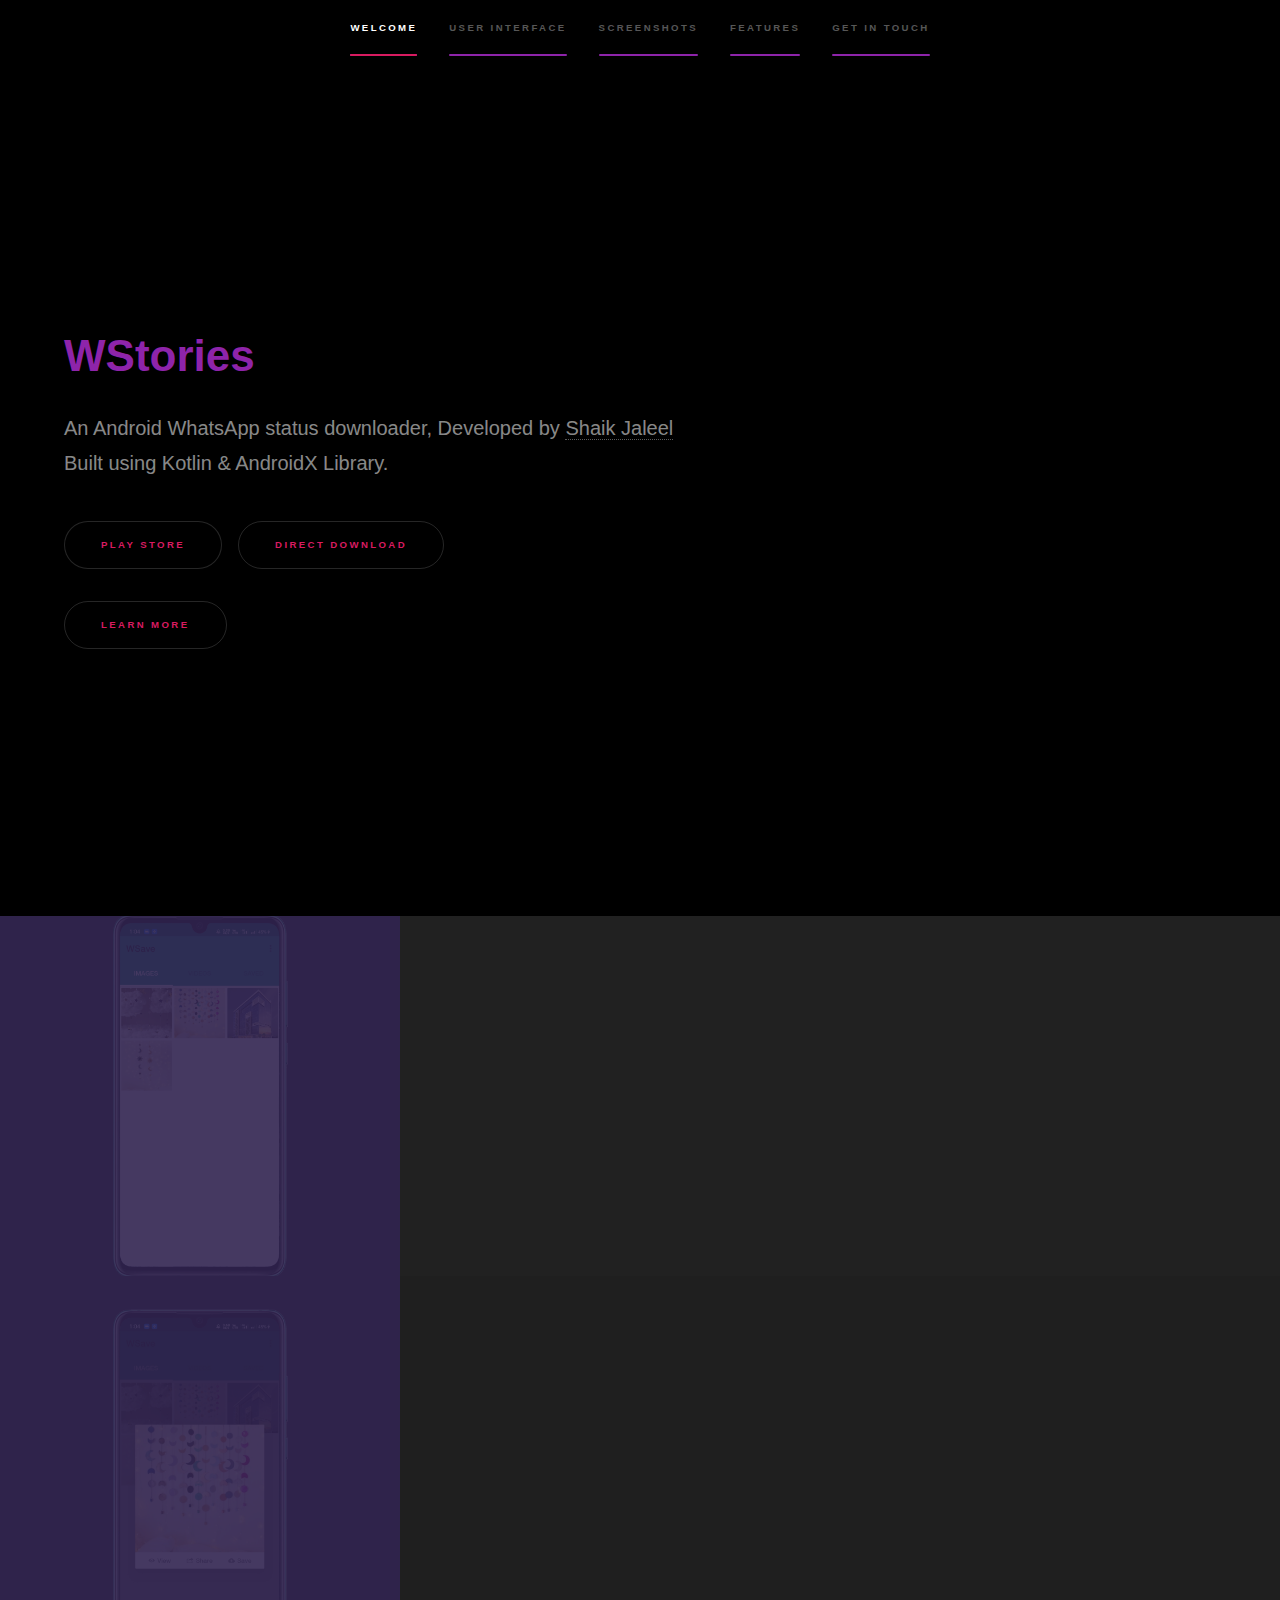
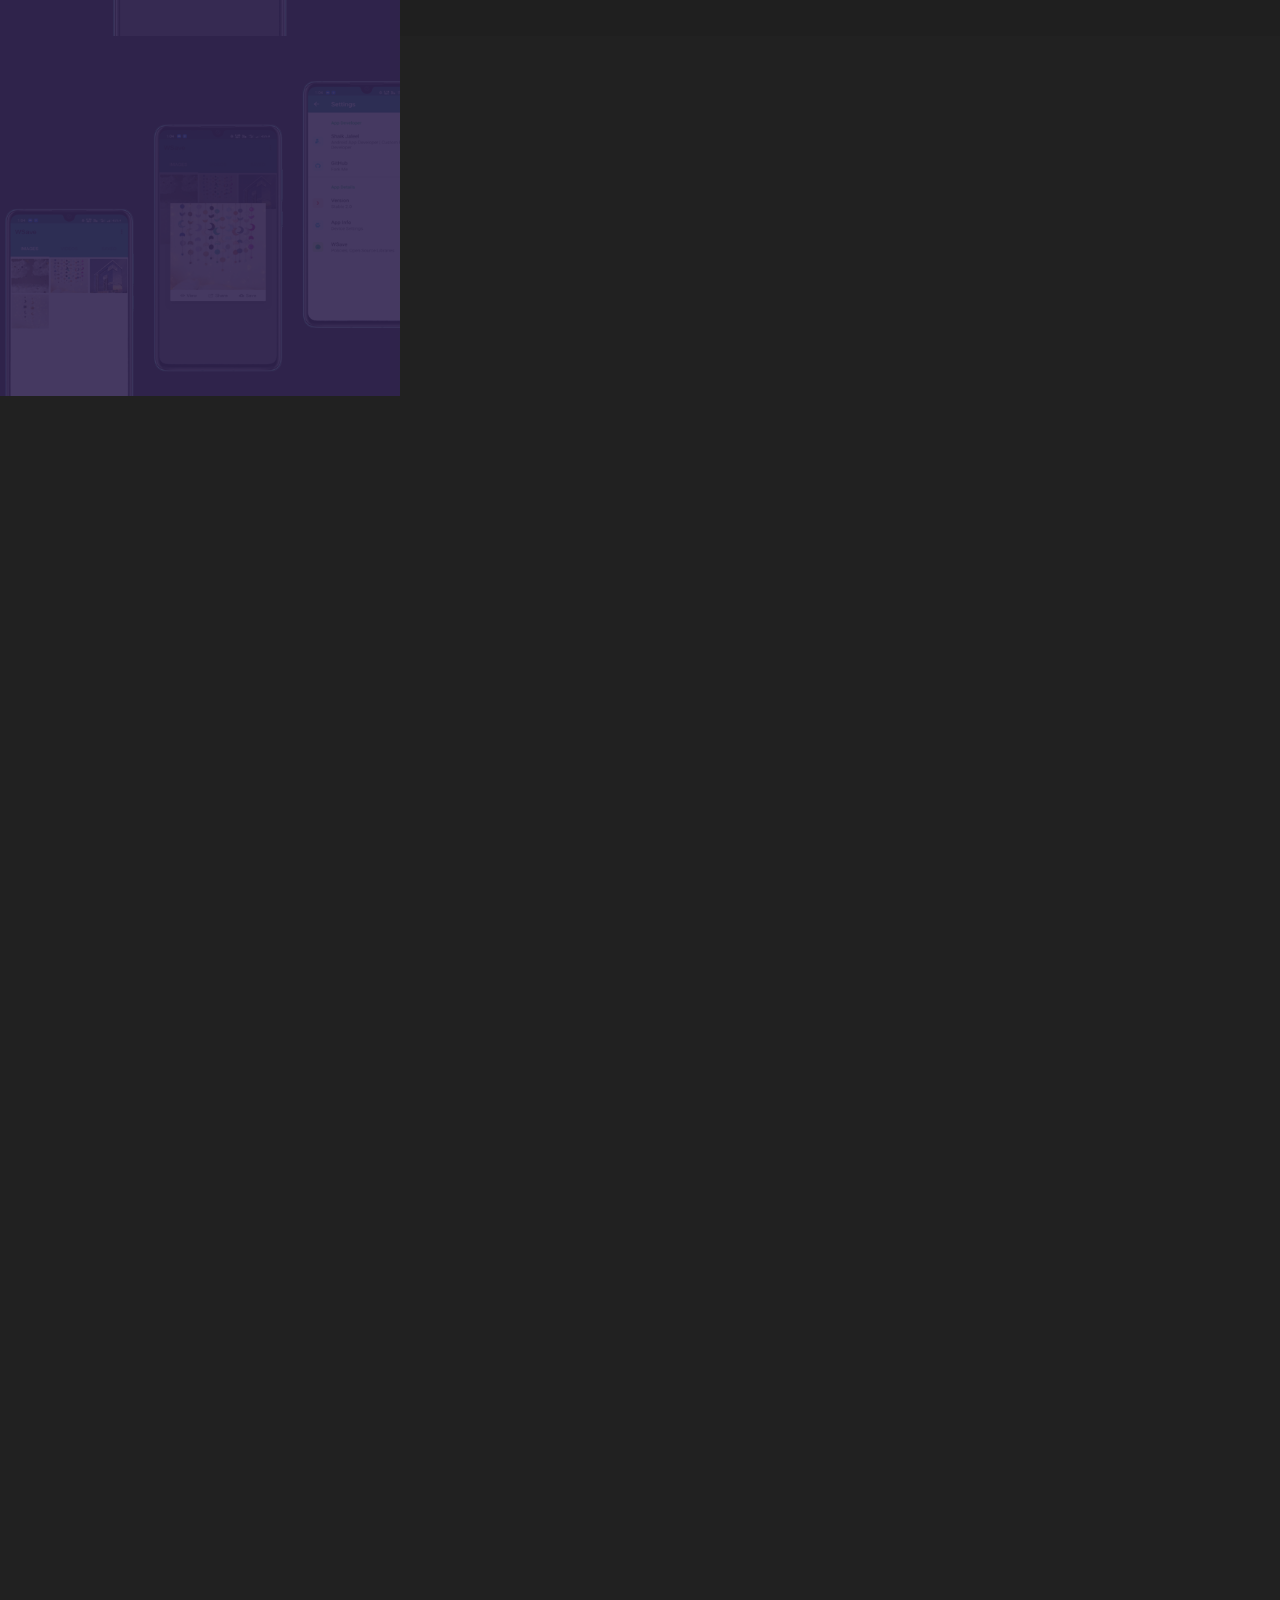
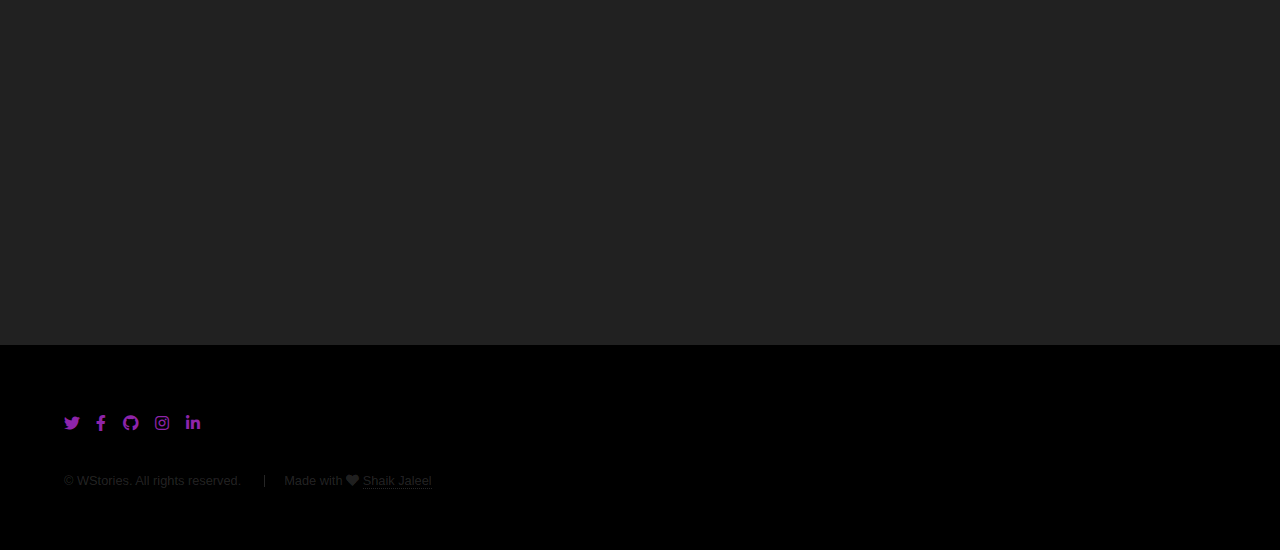
<file: index.html>
<!DOCTYPE HTML>
<!--
	Hyperspace by HTML5 UP
	html5up.net | @ajlkn
	Free for personal and commercial use under the CCA 3.0 license (html5up.net/license)
-->
<html>

<head>
	<title>WStories by Shaik Jaleel</title>
	<meta charset="utf-8" />
	<meta name="viewport" content="width=device-width, initial-scale=1, user-scalable=no" />
	<link rel="stylesheet" href="assets/css/main.css" />
	<noscript>
		<link rel="stylesheet" href="assets/css/noscript.css" /></noscript>
	<link rel="apple-touch-icon" sizes="180x180" href="favicon/apple-touch-icon.png">
	<link rel="icon" type="image/png" sizes="32x32" href="favicon/favicon-32x32.png">
	<link rel="icon" type="image/png" sizes="16x16" href="favicon/favicon-16x16.png">
	<link rel="manifest" href="favicon/site.webmanifest">
	<link rel="mask-icon" href="favicon/safari-pinned-tab.svg" color="#5bbad5">
	<meta name="msapplication-TileColor" content="#da532c">
	<meta name="theme-color" content="#ffffff">
</head>

<body class="is-preload">
	<!-- Sidebar -->
	<section id="sidebar">
		<div class="inner">
			<nav>
				<ul>
					<li><a href="#intro">Welcome</a></li>
					<li><a href="#one">User Interface</a></li>
					<li><a href="#one1">Screenshots</a></li>
					<li><a href="#two">Features</a></li>
					<li><a href="#three">Get in touch</a></li>
				</ul>
			</nav>
		</div>
	</section>
	<!-- Wrapper -->
	<div id="wrapper">
		<!-- Intro -->
		<section id="intro" class="wrapper style1 fullscreen fade-up">
			<div class="inner">
				<h1>WStories</h1>
				<p>An Android WhatsApp status downloader, Developed by <a href="https://shaikjaleel.tech">Shaik Jaleel</a><br />Built using Kotlin & AndroidX Library.</p>
				<ul class="actions">
					<li><a href="https://play.google.com/store/apps/details?id=com.nerdinfusions.statusx" class="button primary">Play Store</a></li>
					<li><a href="https://github.com/iamsj7/WSave-Stories/raw/master/app/release/com.nerdinfusions.statusx-V-2.1-release.apk" class="button">Direct Download</a></li>
				</ul>
				<ul class="actions">
					<li><a href="#one" class="button scrolly">Learn more</a></li>
				</ul>
			</div>
		</section>
		<!-- One -->
		<section id="one" class="wrapper style2 spotlights">
			<section>
				<a href="#" class="image"><img src="images/one1.png" alt="" data-position="center center" /></a>
				<div class="content">
					<div class="inner">
						<h2>User Interface</h2>
						<p>Enjoy, Ads Free Minimalistic Clean UI.</p>
					</div>
				</div>
			</section>
			<section>
				<a href="#" class="image"><img src="images/two2.png" alt="" data-position="top center" /></a>
				<div class="content">
					<div class="inner">
						<h2>How it Works?</h2>
						<p>Just view stories on WhatsApp & Get back to WStories to download Images And Videos.</p>
					</div>
				</div>
			</section>
		</section>
		<!-- One -->
		<section id="one1" class="wrapper style2 spotlights">
			<section>
				<a href="screen.html" class="image"><img src="images/PLAYSTORE_BANNER.png" alt="" data-position="25% 25%" /></a>
				<div class="content">
					<div class="inner">
						<h2>Screenshots</h2>
						<p>Here are some of the App Sample Screenshots.</p>
						<ul class="actions">
							<li><a href="screen.html" class="button">Click ME!</a></li>
						</ul>
					</div>
				</div>
			</section>
		</section>
		<!-- Two -->
		<section id="two" class="wrapper style3 fade-up">
			<div class="inner">
				<h2>Features & Libraries Used</h2>
				<div class="features">
					<section>
						<span class="icon solid major fa-mobile"></span>
						<h3>Supported Devices</h3>
						<p>Any Android mobile running on Kitkat 4.2 or Later.</p>
					</section>
					<section>
						<span class="icon solid major fa-code"></span>
						<h3>Code</h3>
						<p>Kotlin The Android's Progamming Language.</br> AndoridX Libraries</p>
					</section>
					<section>
						<span class="icon solid major fa-rocket"></span>
						<h3>App Features</h3>
						<ul>
							<li>Save Images & videos to Gallery</li>
							<li>Inbuilt Video Player (jzvd)</li>
							<li>Easy Manage Saved Items</li>
							<li>Works Offline</li>
							<li>Ads Free UI</li>
							<li>Get Update Notifications</li>
						</ul>
					</section>
					<section>
						<span class="icon solid major fa-book"></span>
						<h3>Libraries</h3>
						<ul>
							<li>Bumptech Glide Image,Universal Image Loader,Picasso,PhotoView</li>
							<li>Mikepenz IIconis</li>
							<li>JZVD jiaozivideoplayer </li>
							<li>More on GitHub</li>
						</ul>
					</section>
					<section>
						<span class="icon solid major fa-link"></span>
						<h3>Source Code</h3>
						<p>The Complete Source code of WSAVE is hosted on <a href="https://github.com/iamsj7/WSave-Stories">GITHUB</a>. </br>Open Source is LOVE</p>
					</section>
					<section>
						<span class="icon solid major fa-cog"></span>
						<h3>3rd Party Services</h3>
						<ul>
							<li>Google analytics</li>
							<li>Firebase Cloud Messaging</li>
							<li>OneSignal</li>
						</ul>
					</section>
				</div>
			</div>
		</section>
		<!-- Three -->
		<section id="three" class="wrapper style2 fade-up">
			<div class="inner">
				<h2>Get in touch</h2>
				<p>Want to discuss a project, an idea, an opportunity? Just fill up this form or write me an email. </p>
				<div class="split style1">
					<section>
						<form method="post" action="https://formspree.io/maypklen">
							<div class="fields">
								<div class="field half">
									<label for="name">Name</label>
									<input type="text" name="name" id="name" />
								</div>
								<div class="field half">
									<label for="email">Email</label>
									<input type="text" name="email" id="email" />
								</div>
								<div class="field">
									<label for="message">Message</label>
									<textarea name="message" id="message" rows="5"></textarea>
								</div>
							</div>
							<ul class="actions">
								<li><a href="" class="button submit">Send Message</a></li>
								<li><input type="reset" value="Clear" /></li>
							</ul>
						</form>
					</section>
					<section>
						<ul class="contact">
							<li>
								<h3>Address</h3>
								<span>Hanamkonda<br /> Warangal,Telangana<br /> India</span>
							</li>
							<li>
								<h3>Email</h3>
								<a href="mailto:iamshaikjaleel@gmail.com">iamshaikjaleel@gmail.com</a>
							</li>
							<li>
								<h3>Phone</h3>
								<span>(91) 7013257974</span>
							</li>
							<li>
								<h3>Social</h3>
								<ul class="icons">
									<li><a href="https://www.twitter.com/iamshaikjaleel" class="icon brands fa-twitter"><span class="label">Twitter</span></a></li>
									<li><a href="https://www.facebook.com/iamsjz" class="icon brands fa-facebook-f"><span class="label">Facebook</span></a></li>
									<li><a href="https://www.github.com/iamsj7" class="icon brands fa-github"><span class="label">GitHub</span></a></li>
									<li><a href="https://www.instagram.com/iamshaikjaleel" class="icon brands fa-instagram"><span class="label">Instagram</span></a></li>
									<li><a href="https://www.linkedin.com/in/shaikjaleel/" class="icon brands fa-linkedin-in"><span class="label">LinkedIn</span></a></li>
								</ul>
							</li>
						</ul>
					</section>
				</div>
			</div>
		</section>
	</div>
	<!-- Footer -->
	<footer id="footer" class="wrapper style1-alt">
		<div class="inner">
			<ul class="icons">
				<li><a href="https://www.twitter.com/iamshaikjaleel" class="icon brands fa-twitter"><span class="label">Twitter</span></a></li>
				<li><a href="https://www.facebook.com/iamsjz" class="icon brands fa-facebook-f"><span class="label">Facebook</span></a></li>
				<li><a href="https://www.github.com/iamsj7" class="icon brands fa-github"><span class="label">GitHub</span></a></li>
				<li><a href="https://www.instagram.com/iamshaikjaleel" class="icon brands fa-instagram"><span class="label">Instagram</span></a></li>
				<li><a href="https://www.linkedin.com/in/shaikjaleel/" class="icon brands fa-linkedin-in"><span class="label">LinkedIn</span></a></li>
			</ul>
			<ul class="menu">
				<li>&copy; WStories. All rights reserved.</li>
				<li>Made with <i class="fa fa-heart" aria-hidden="true"></i> <a href="http://shaikjaleel.tech">Shaik Jaleel</a></li>
			</ul>
		</div>
	</footer>
	<!-- Scripts -->
	<script src="assets/js/jquery.min.js"></script>
	<script src="assets/js/jquery.scrollex.min.js"></script>
	<script src="assets/js/jquery.scrolly.min.js"></script>
	<script src="assets/js/browser.min.js"></script>
	<script src="assets/js/breakpoints.min.js"></script>
	<script src="assets/js/util.js"></script>
	<script src="assets/js/main.js"></script>
</body>

</html>
</file>
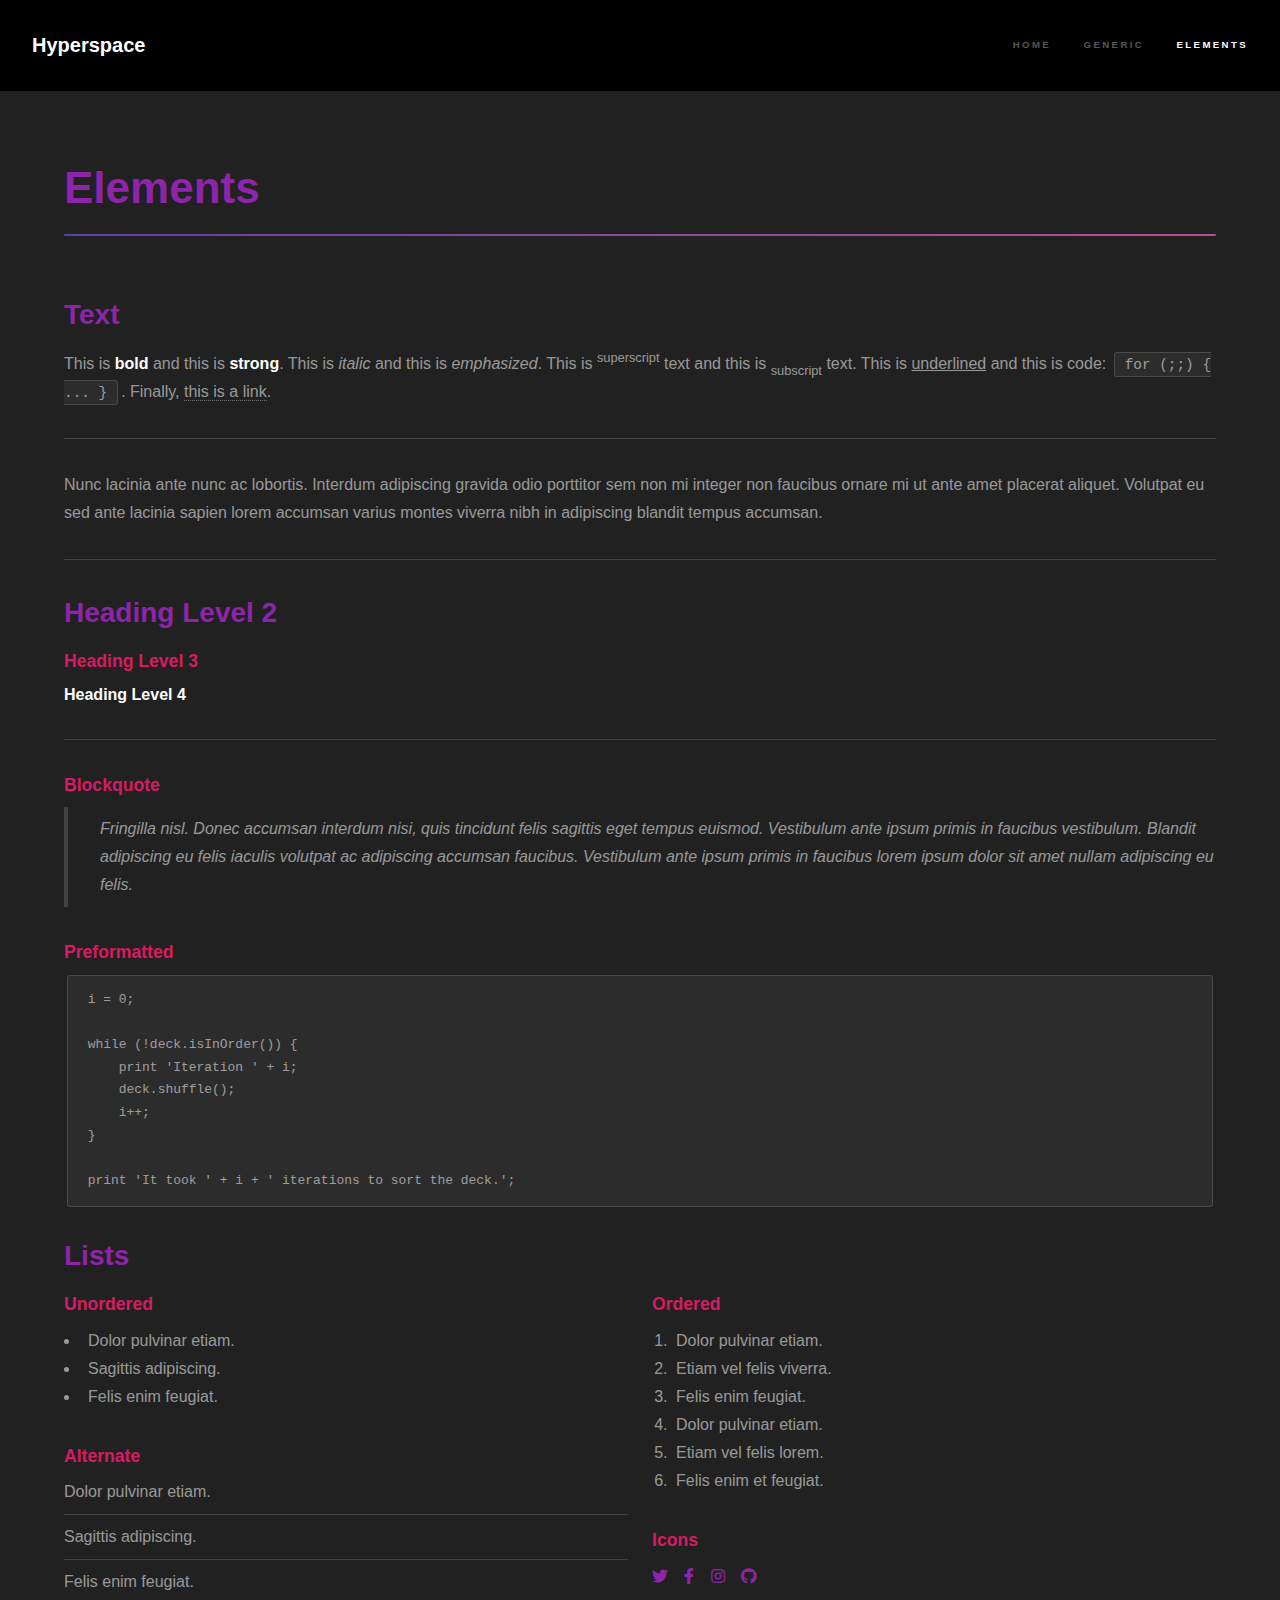
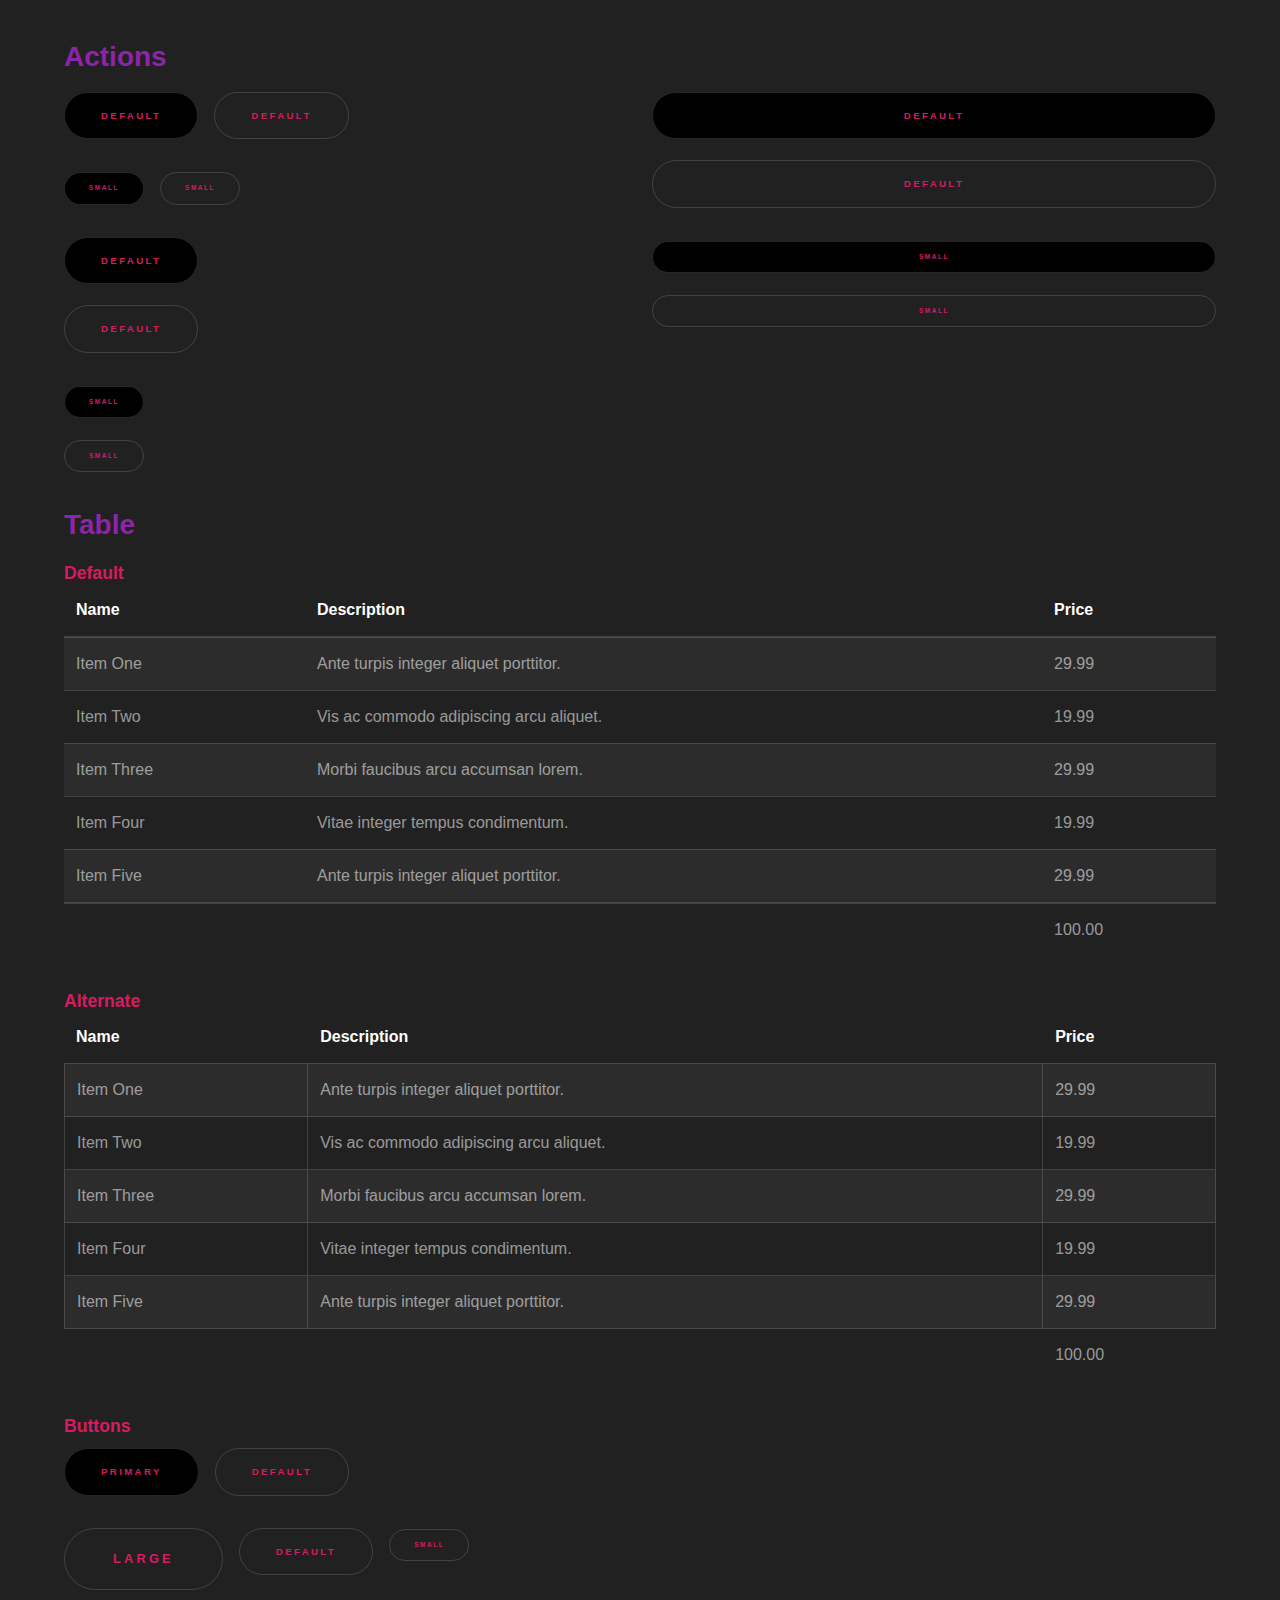
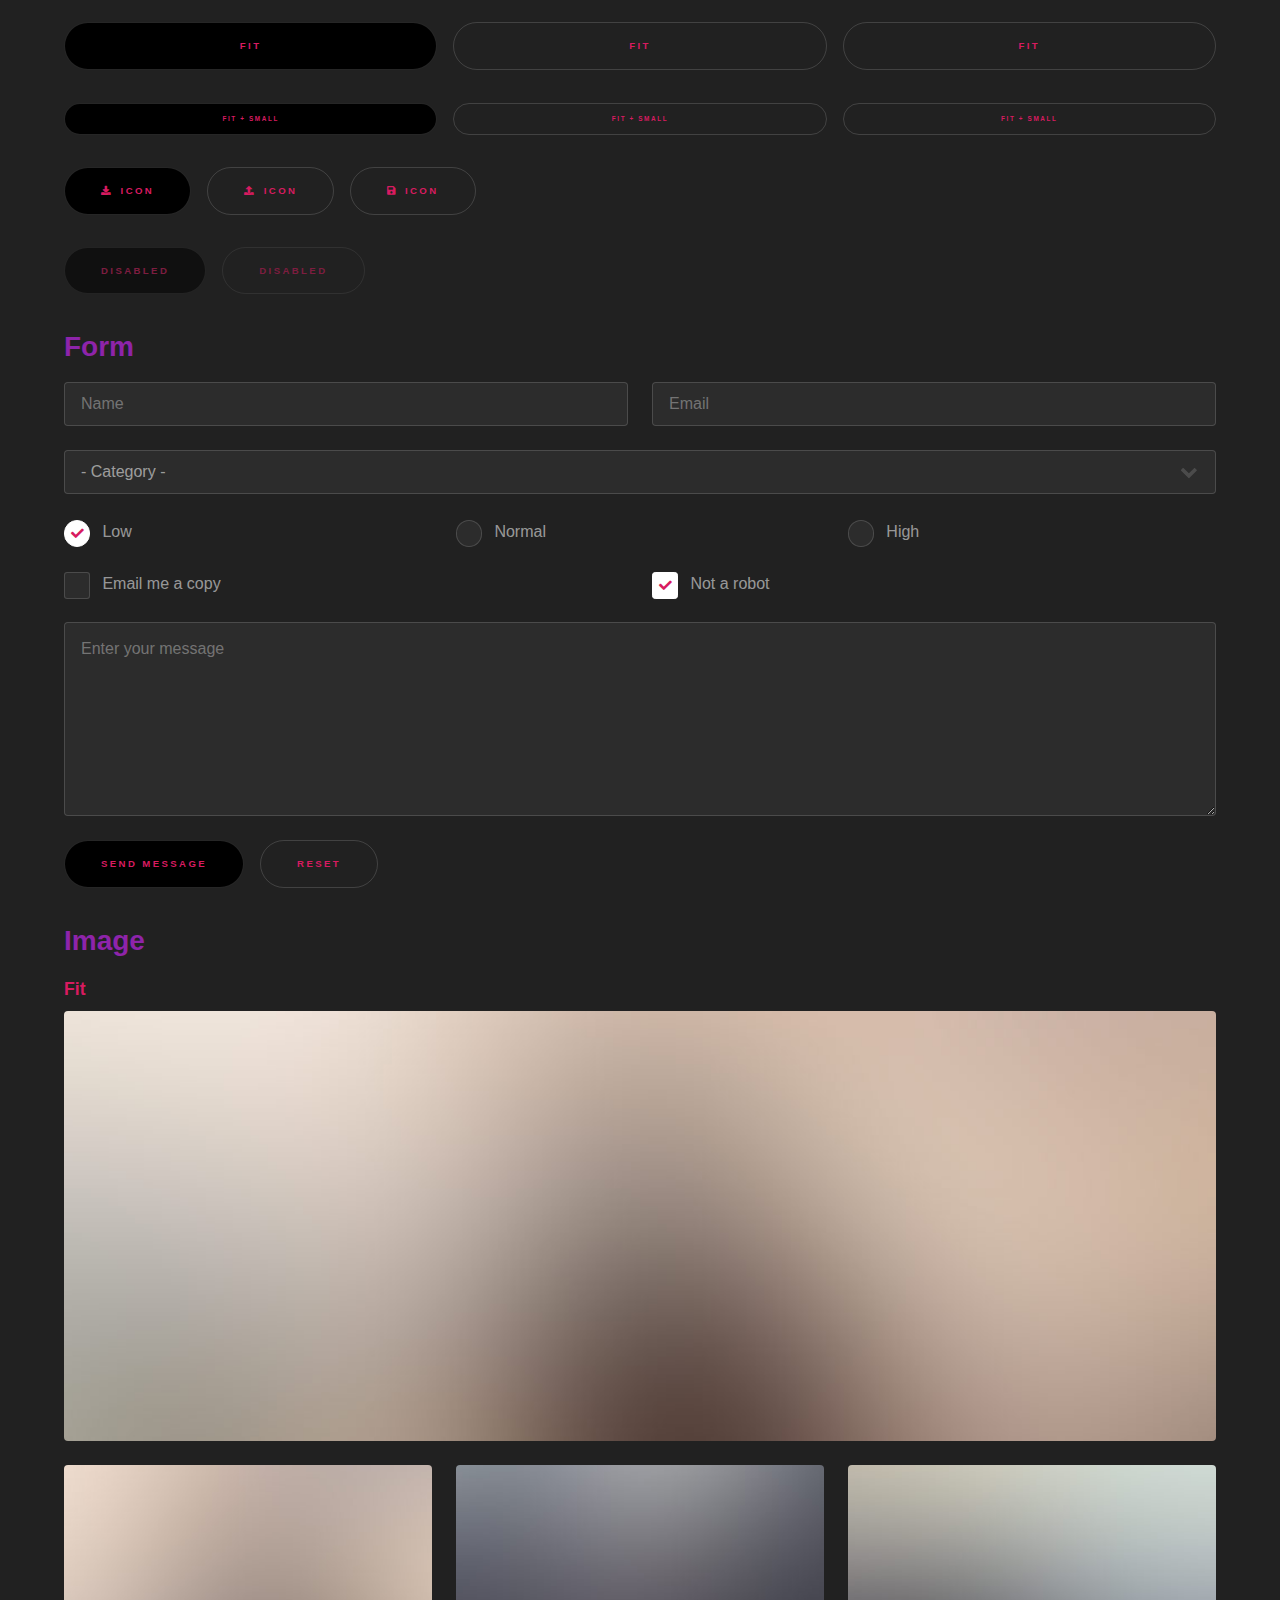
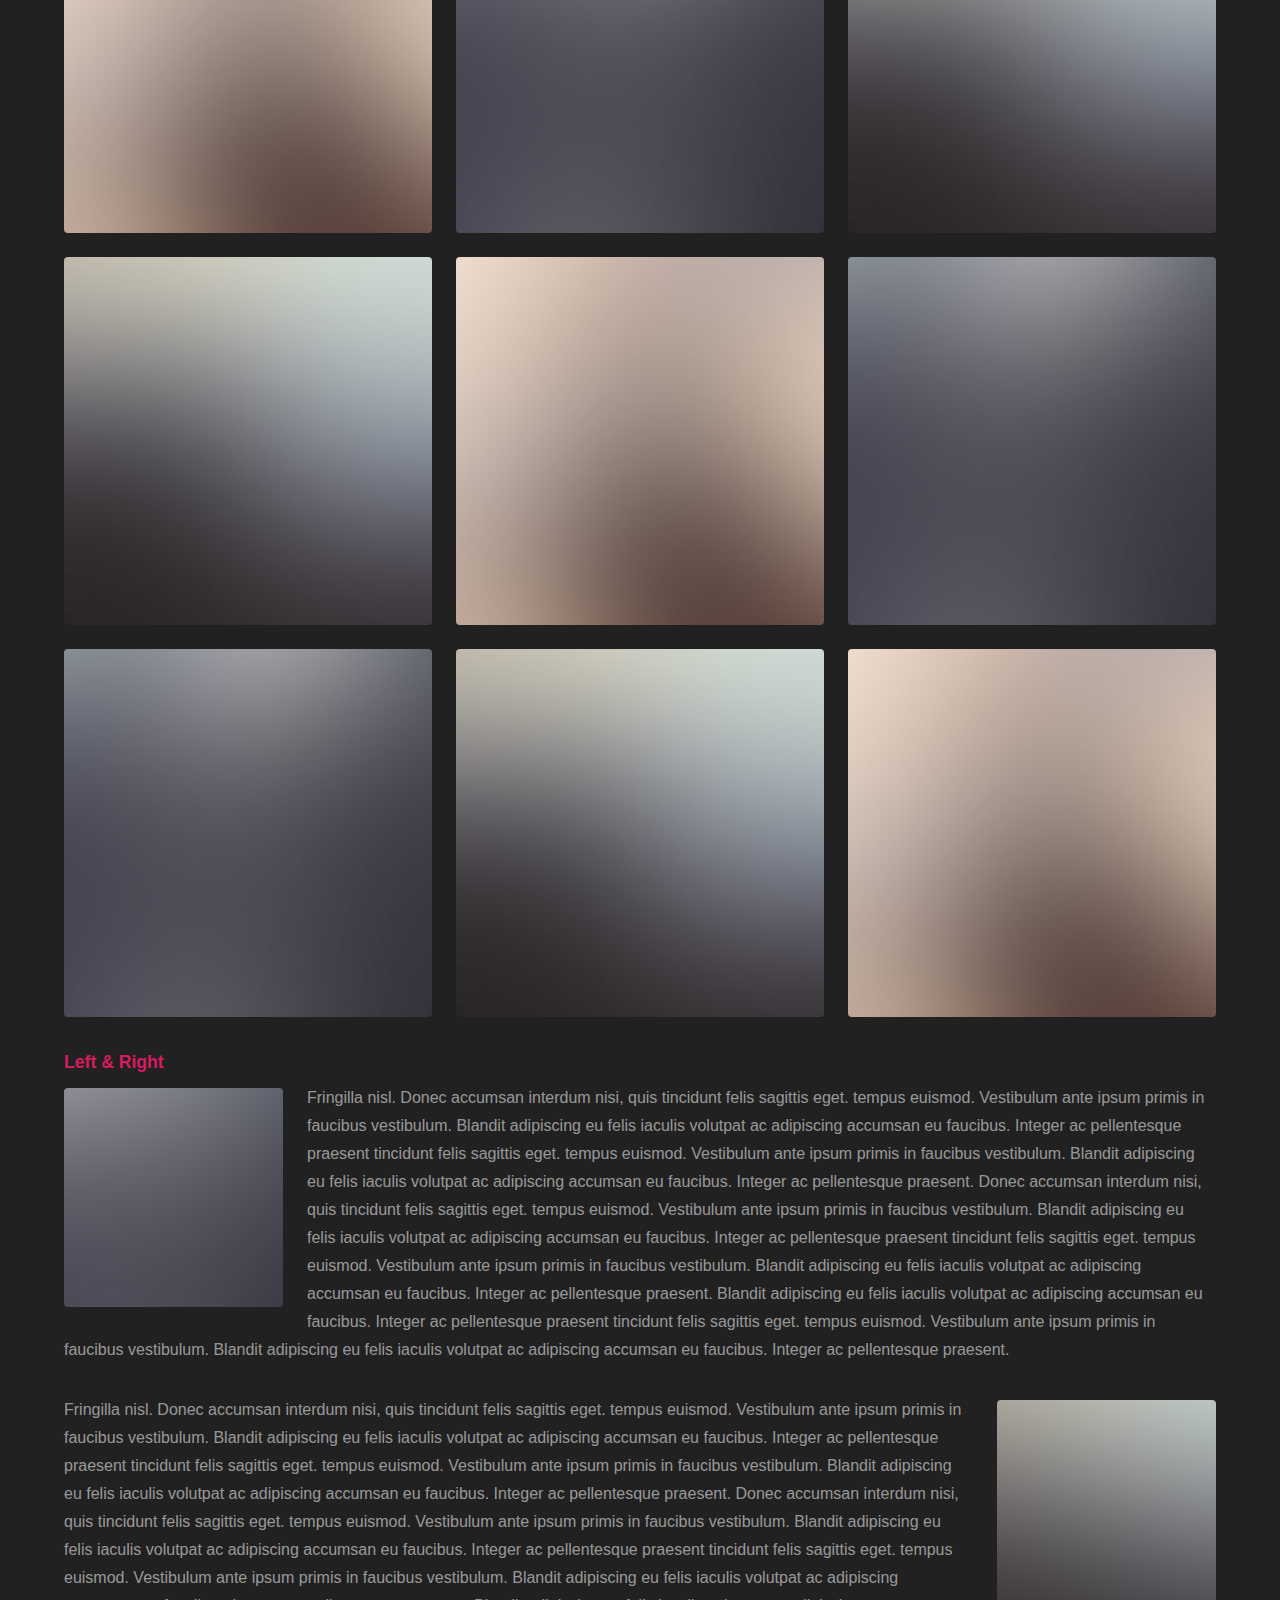
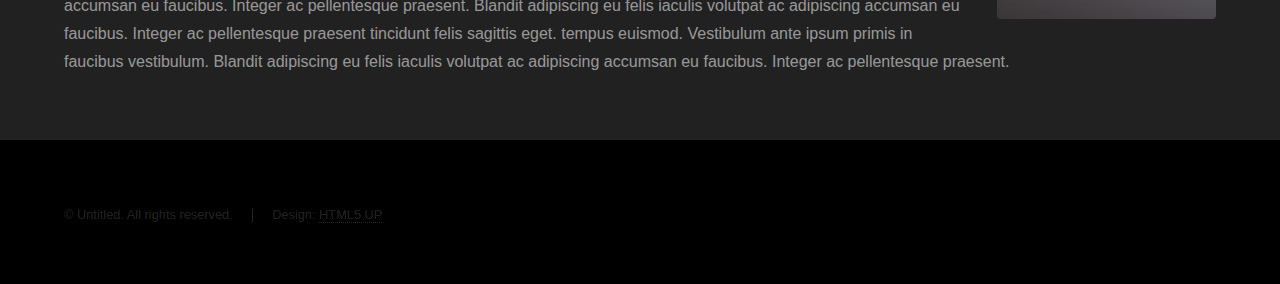
<file: elements.html>
<!DOCTYPE HTML>
<!--
	Hyperspace by HTML5 UP
	html5up.net | @ajlkn
	Free for personal and commercial use under the CCA 3.0 license (html5up.net/license)
-->
<html>
	<head>
		<title>Elements - Hyperspace by HTML5 UP</title>
		<meta charset="utf-8" />
		<meta name="viewport" content="width=device-width, initial-scale=1, user-scalable=no" />
		<link rel="stylesheet" href="assets/css/main.css" />
		<noscript><link rel="stylesheet" href="assets/css/noscript.css" /></noscript>
	</head>
	<body class="is-preload">

		<!-- Header -->
			<header id="header">
				<a href="index.html" class="title">Hyperspace</a>
				<nav>
					<ul>
						<li><a href="index.html">Home</a></li>
						<li><a href="generic.html">Generic</a></li>
						<li><a href="elements.html"  class="active">Elements</a></li>
					</ul>
				</nav>
			</header>

		<!-- Wrapper -->
			<div id="wrapper">

				<!-- Main -->
					<section id="main" class="wrapper">
						<div class="inner">
							<h1 class="major">Elements</h1>

							<!-- Text -->
								<section>
									<h2>Text</h2>
									<p>This is <b>bold</b> and this is <strong>strong</strong>. This is <i>italic</i> and this is <em>emphasized</em>.
									This is <sup>superscript</sup> text and this is <sub>subscript</sub> text.
									This is <u>underlined</u> and this is code: <code>for (;;) { ... }</code>. Finally, <a href="#">this is a link</a>.</p>
									<hr />
									<p>Nunc lacinia ante nunc ac lobortis. Interdum adipiscing gravida odio porttitor sem non mi integer non faucibus ornare mi ut ante amet placerat aliquet. Volutpat eu sed ante lacinia sapien lorem accumsan varius montes viverra nibh in adipiscing blandit tempus accumsan.</p>
									<hr />
									<h2>Heading Level 2</h2>
									<h3>Heading Level 3</h3>
									<h4>Heading Level 4</h4>
									<hr />
									<h3>Blockquote</h3>
									<blockquote>Fringilla nisl. Donec accumsan interdum nisi, quis tincidunt felis sagittis eget tempus euismod. Vestibulum ante ipsum primis in faucibus vestibulum. Blandit adipiscing eu felis iaculis volutpat ac adipiscing accumsan faucibus. Vestibulum ante ipsum primis in faucibus lorem ipsum dolor sit amet nullam adipiscing eu felis.</blockquote>
									<h3>Preformatted</h3>
									<pre><code>i = 0;

while (!deck.isInOrder()) {
    print 'Iteration ' + i;
    deck.shuffle();
    i++;
}

print 'It took ' + i + ' iterations to sort the deck.';</code></pre>
								</section>

							<!-- Lists -->
								<section>
									<h2>Lists</h2>
									<div class="row">
										<div class="col-6 col-12-medium">
											<h3>Unordered</h3>
											<ul>
												<li>Dolor pulvinar etiam.</li>
												<li>Sagittis adipiscing.</li>
												<li>Felis enim feugiat.</li>
											</ul>
											<h3>Alternate</h3>
											<ul class="alt">
												<li>Dolor pulvinar etiam.</li>
												<li>Sagittis adipiscing.</li>
												<li>Felis enim feugiat.</li>
											</ul>
										</div>
										<div class="col-6 col-12-medium">
											<h3>Ordered</h3>
											<ol>
												<li>Dolor pulvinar etiam.</li>
												<li>Etiam vel felis viverra.</li>
												<li>Felis enim feugiat.</li>
												<li>Dolor pulvinar etiam.</li>
												<li>Etiam vel felis lorem.</li>
												<li>Felis enim et feugiat.</li>
											</ol>
											<h3>Icons</h3>
											<ul class="icons">
												<li><a href="#" class="icon brands fa-twitter"><span class="label">Twitter</span></a></li>
												<li><a href="#" class="icon brands fa-facebook-f"><span class="label">Facebook</span></a></li>
												<li><a href="#" class="icon brands fa-instagram"><span class="label">Instagram</span></a></li>
												<li><a href="#" class="icon brands fa-github"><span class="label">Github</span></a></li>
											</ul>
										</div>
									</div>
									<h2>Actions</h2>
									<div class="row">
										<div class="col-6 col-12-medium">
											<ul class="actions">
												<li><a href="#" class="button primary">Default</a></li>
												<li><a href="#" class="button">Default</a></li>
											</ul>
											<ul class="actions small">
												<li><a href="#" class="button primary small">Small</a></li>
												<li><a href="#" class="button small">Small</a></li>
											</ul>
											<ul class="actions stacked">
												<li><a href="#" class="button primary">Default</a></li>
												<li><a href="#" class="button">Default</a></li>
											</ul>
											<ul class="actions stacked">
												<li><a href="#" class="button primary small">Small</a></li>
												<li><a href="#" class="button small">Small</a></li>
											</ul>
										</div>
										<div class="col-6 col-12-medium">
											<ul class="actions stacked">
												<li><a href="#" class="button primary fit">Default</a></li>
												<li><a href="#" class="button fit">Default</a></li>
											</ul>
											<ul class="actions stacked">
												<li><a href="#" class="button primary small fit">Small</a></li>
												<li><a href="#" class="button small fit">Small</a></li>
											</ul>
										</div>
									</div>
								</section>

							<!-- Table -->
								<section>
									<h2>Table</h2>
									<h3>Default</h3>
									<div class="table-wrapper">
										<table>
											<thead>
												<tr>
													<th>Name</th>
													<th>Description</th>
													<th>Price</th>
												</tr>
											</thead>
											<tbody>
												<tr>
													<td>Item One</td>
													<td>Ante turpis integer aliquet porttitor.</td>
													<td>29.99</td>
												</tr>
												<tr>
													<td>Item Two</td>
													<td>Vis ac commodo adipiscing arcu aliquet.</td>
													<td>19.99</td>
												</tr>
												<tr>
													<td>Item Three</td>
													<td> Morbi faucibus arcu accumsan lorem.</td>
													<td>29.99</td>
												</tr>
												<tr>
													<td>Item Four</td>
													<td>Vitae integer tempus condimentum.</td>
													<td>19.99</td>
												</tr>
												<tr>
													<td>Item Five</td>
													<td>Ante turpis integer aliquet porttitor.</td>
													<td>29.99</td>
												</tr>
											</tbody>
											<tfoot>
												<tr>
													<td colspan="2"></td>
													<td>100.00</td>
												</tr>
											</tfoot>
										</table>
									</div>

									<h3>Alternate</h3>
									<div class="table-wrapper">
										<table class="alt">
											<thead>
												<tr>
													<th>Name</th>
													<th>Description</th>
													<th>Price</th>
												</tr>
											</thead>
											<tbody>
												<tr>
													<td>Item One</td>
													<td>Ante turpis integer aliquet porttitor.</td>
													<td>29.99</td>
												</tr>
												<tr>
													<td>Item Two</td>
													<td>Vis ac commodo adipiscing arcu aliquet.</td>
													<td>19.99</td>
												</tr>
												<tr>
													<td>Item Three</td>
													<td> Morbi faucibus arcu accumsan lorem.</td>
													<td>29.99</td>
												</tr>
												<tr>
													<td>Item Four</td>
													<td>Vitae integer tempus condimentum.</td>
													<td>19.99</td>
												</tr>
												<tr>
													<td>Item Five</td>
													<td>Ante turpis integer aliquet porttitor.</td>
													<td>29.99</td>
												</tr>
											</tbody>
											<tfoot>
												<tr>
													<td colspan="2"></td>
													<td>100.00</td>
												</tr>
											</tfoot>
										</table>
									</div>
								</section>

							<!-- Buttons -->
								<section>
									<h3>Buttons</h3>
									<ul class="actions">
										<li><a href="#" class="button primary">Primary</a></li>
										<li><a href="#" class="button">Default</a></li>
									</ul>
									<ul class="actions">
										<li><a href="#" class="button large">Large</a></li>
										<li><a href="#" class="button">Default</a></li>
										<li><a href="#" class="button small">Small</a></li>
									</ul>
									<ul class="actions fit">
										<li><a href="#" class="button primary fit">Fit</a></li>
										<li><a href="#" class="button fit">Fit</a></li>
										<li><a href="#" class="button fit">Fit</a></li>
									</ul>
									<ul class="actions fit small">
										<li><a href="#" class="button primary fit small">Fit + Small</a></li>
										<li><a href="#" class="button fit small">Fit + Small</a></li>
										<li><a href="#" class="button fit small">Fit + Small</a></li>
									</ul>
									<ul class="actions">
										<li><a href="#" class="button primary icon solid fa-download">Icon</a></li>
										<li><a href="#" class="button icon solid fa-upload">Icon</a></li>
										<li><a href="#" class="button icon solid fa-save">Icon</a></li>
									</ul>
									<ul class="actions">
										<li><span class="button primary disabled">Disabled</span></li>
										<li><span class="button disabled">Disabled</span></li>
									</ul>
								</section>

							<!-- Form -->
								<section>
									<h2>Form</h2>
									<form method="post" action="#">
										<div class="row gtr-uniform">
											<div class="col-6 col-12-xsmall">
												<input type="text" name="demo-name" id="demo-name" value="" placeholder="Name" />
											</div>
											<div class="col-6 col-12-xsmall">
												<input type="email" name="demo-email" id="demo-email" value="" placeholder="Email" />
											</div>
											<div class="col-12">
												<select name="demo-category" id="demo-category">
													<option value="">- Category -</option>
													<option value="1">Manufacturing</option>
													<option value="1">Shipping</option>
													<option value="1">Administration</option>
													<option value="1">Human Resources</option>
												</select>
											</div>
											<div class="col-4 col-12-small">
												<input type="radio" id="demo-priority-low" name="demo-priority" checked>
												<label for="demo-priority-low">Low</label>
											</div>
											<div class="col-4 col-12-small">
												<input type="radio" id="demo-priority-normal" name="demo-priority">
												<label for="demo-priority-normal">Normal</label>
											</div>
											<div class="col-4 col-12-small">
												<input type="radio" id="demo-priority-high" name="demo-priority">
												<label for="demo-priority-high">High</label>
											</div>
											<div class="col-6 col-12-small">
												<input type="checkbox" id="demo-copy" name="demo-copy">
												<label for="demo-copy">Email me a copy</label>
											</div>
											<div class="col-6 col-12-small">
												<input type="checkbox" id="demo-human" name="demo-human" checked>
												<label for="demo-human">Not a robot</label>
											</div>
											<div class="col-12">
												<textarea name="demo-message" id="demo-message" placeholder="Enter your message" rows="6"></textarea>
											</div>
											<div class="col-12">
												<ul class="actions">
													<li><input type="submit" value="Send Message" class="primary" /></li>
													<li><input type="reset" value="Reset" /></li>
												</ul>
											</div>
										</div>
									</form>
								</section>

							<!-- Image -->
								<section>
									<h2>Image</h2>
									<h3>Fit</h3>
									<div class="box alt">
										<div class="row gtr-uniform">
											<div class="col-12"><span class="image fit"><img src="images/pic04.jpg" alt="" /></span></div>
											<div class="col-4"><span class="image fit"><img src="images/pic01.jpg" alt="" /></span></div>
											<div class="col-4"><span class="image fit"><img src="images/pic02.jpg" alt="" /></span></div>
											<div class="col-4"><span class="image fit"><img src="images/pic03.jpg" alt="" /></span></div>
											<div class="col-4"><span class="image fit"><img src="images/pic03.jpg" alt="" /></span></div>
											<div class="col-4"><span class="image fit"><img src="images/pic01.jpg" alt="" /></span></div>
											<div class="col-4"><span class="image fit"><img src="images/pic02.jpg" alt="" /></span></div>
											<div class="col-4"><span class="image fit"><img src="images/pic02.jpg" alt="" /></span></div>
											<div class="col-4"><span class="image fit"><img src="images/pic03.jpg" alt="" /></span></div>
											<div class="col-4"><span class="image fit"><img src="images/pic01.jpg" alt="" /></span></div>
										</div>
									</div>
									<h3>Left &amp; Right</h3>
									<p><span class="image left"><img src="images/pic05.jpg" alt="" /></span>Fringilla nisl. Donec accumsan interdum nisi, quis tincidunt felis sagittis eget. tempus euismod. Vestibulum ante ipsum primis in faucibus vestibulum. Blandit adipiscing eu felis iaculis volutpat ac adipiscing accumsan eu faucibus. Integer ac pellentesque praesent tincidunt felis sagittis eget. tempus euismod. Vestibulum ante ipsum primis in faucibus vestibulum. Blandit adipiscing eu felis iaculis volutpat ac adipiscing accumsan eu faucibus. Integer ac pellentesque praesent. Donec accumsan interdum nisi, quis tincidunt felis sagittis eget. tempus euismod. Vestibulum ante ipsum primis in faucibus vestibulum. Blandit adipiscing eu felis iaculis volutpat ac adipiscing accumsan eu faucibus. Integer ac pellentesque praesent tincidunt felis sagittis eget. tempus euismod. Vestibulum ante ipsum primis in faucibus vestibulum. Blandit adipiscing eu felis iaculis volutpat ac adipiscing accumsan eu faucibus. Integer ac pellentesque praesent. Blandit adipiscing eu felis iaculis volutpat ac adipiscing accumsan eu faucibus. Integer ac pellentesque praesent tincidunt felis sagittis eget. tempus euismod. Vestibulum ante ipsum primis in faucibus vestibulum. Blandit adipiscing eu felis iaculis volutpat ac adipiscing accumsan eu faucibus. Integer ac pellentesque praesent.</p>
									<p><span class="image right"><img src="images/pic06.jpg" alt="" /></span>Fringilla nisl. Donec accumsan interdum nisi, quis tincidunt felis sagittis eget. tempus euismod. Vestibulum ante ipsum primis in faucibus vestibulum. Blandit adipiscing eu felis iaculis volutpat ac adipiscing accumsan eu faucibus. Integer ac pellentesque praesent tincidunt felis sagittis eget. tempus euismod. Vestibulum ante ipsum primis in faucibus vestibulum. Blandit adipiscing eu felis iaculis volutpat ac adipiscing accumsan eu faucibus. Integer ac pellentesque praesent. Donec accumsan interdum nisi, quis tincidunt felis sagittis eget. tempus euismod. Vestibulum ante ipsum primis in faucibus vestibulum. Blandit adipiscing eu felis iaculis volutpat ac adipiscing accumsan eu faucibus. Integer ac pellentesque praesent tincidunt felis sagittis eget. tempus euismod. Vestibulum ante ipsum primis in faucibus vestibulum. Blandit adipiscing eu felis iaculis volutpat ac adipiscing accumsan eu faucibus. Integer ac pellentesque praesent. Blandit adipiscing eu felis iaculis volutpat ac adipiscing accumsan eu faucibus. Integer ac pellentesque praesent tincidunt felis sagittis eget. tempus euismod. Vestibulum ante ipsum primis in faucibus vestibulum. Blandit adipiscing eu felis iaculis volutpat ac adipiscing accumsan eu faucibus. Integer ac pellentesque praesent.</p>
								</section>

						</div>
					</section>

			</div>

		<!-- Footer -->
			<footer id="footer" class="wrapper alt">
				<div class="inner">
					<ul class="menu">
						<li>&copy; Untitled. All rights reserved.</li><li>Design: <a href="http://html5up.net">HTML5 UP</a></li>
					</ul>
				</div>
			</footer>

		<!-- Scripts -->
			<script src="assets/js/jquery.min.js"></script>
			<script src="assets/js/jquery.scrollex.min.js"></script>
			<script src="assets/js/jquery.scrolly.min.js"></script>
			<script src="assets/js/browser.min.js"></script>
			<script src="assets/js/breakpoints.min.js"></script>
			<script src="assets/js/util.js"></script>
			<script src="assets/js/main.js"></script>

	</body>
</html>
</file>
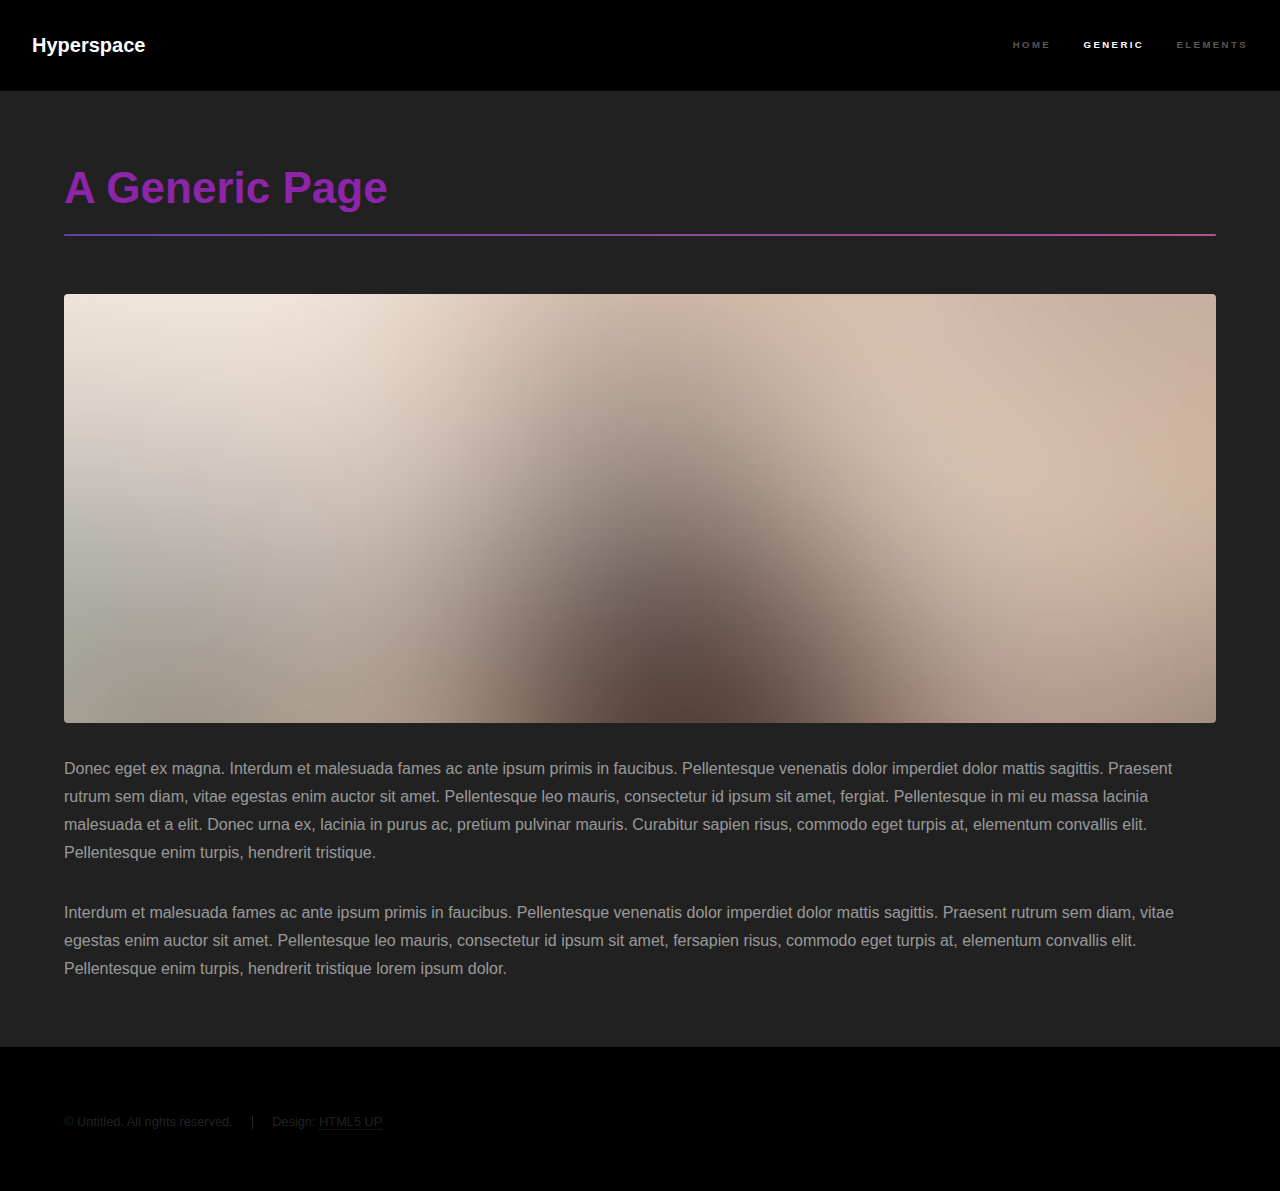
<file: generic.html>
<!DOCTYPE HTML>
<!--
	Hyperspace by HTML5 UP
	html5up.net | @ajlkn
	Free for personal and commercial use under the CCA 3.0 license (html5up.net/license)
-->
<html>
	<head>
		<title>Generic - Hyperspace by HTML5 UP</title>
		<meta charset="utf-8" />
		<meta name="viewport" content="width=device-width, initial-scale=1, user-scalable=no" />
		<link rel="stylesheet" href="assets/css/main.css" />
		<noscript><link rel="stylesheet" href="assets/css/noscript.css" /></noscript>
	</head>
	<body class="is-preload">

		<!-- Header -->
			<header id="header">
				<a href="index.html" class="title">Hyperspace</a>
				<nav>
					<ul>
						<li><a href="index.html">Home</a></li>
						<li><a href="generic.html" class="active">Generic</a></li>
						<li><a href="elements.html">Elements</a></li>
					</ul>
				</nav>
			</header>

		<!-- Wrapper -->
			<div id="wrapper">

				<!-- Main -->
					<section id="main" class="wrapper">
						<div class="inner">
							<h1 class="major">A Generic Page</h1>
							<span class="image fit"><img src="images/pic04.jpg" alt="" /></span>
							<p>Donec eget ex magna. Interdum et malesuada fames ac ante ipsum primis in faucibus. Pellentesque venenatis dolor imperdiet dolor mattis sagittis. Praesent rutrum sem diam, vitae egestas enim auctor sit amet. Pellentesque leo mauris, consectetur id ipsum sit amet, fergiat. Pellentesque in mi eu massa lacinia malesuada et a elit. Donec urna ex, lacinia in purus ac, pretium pulvinar mauris. Curabitur sapien risus, commodo eget turpis at, elementum convallis elit. Pellentesque enim turpis, hendrerit tristique.</p>
							<p>Interdum et malesuada fames ac ante ipsum primis in faucibus. Pellentesque venenatis dolor imperdiet dolor mattis sagittis. Praesent rutrum sem diam, vitae egestas enim auctor sit amet. Pellentesque leo mauris, consectetur id ipsum sit amet, fersapien risus, commodo eget turpis at, elementum convallis elit. Pellentesque enim turpis, hendrerit tristique lorem ipsum dolor.</p>
						</div>
					</section>

			</div>

		<!-- Footer -->
			<footer id="footer" class="wrapper alt">
				<div class="inner">
					<ul class="menu">
						<li>&copy; Untitled. All rights reserved.</li><li>Design: <a href="http://html5up.net">HTML5 UP</a></li>
					</ul>
				</div>
			</footer>

		<!-- Scripts -->
			<script src="assets/js/jquery.min.js"></script>
			<script src="assets/js/jquery.scrollex.min.js"></script>
			<script src="assets/js/jquery.scrolly.min.js"></script>
			<script src="assets/js/browser.min.js"></script>
			<script src="assets/js/breakpoints.min.js"></script>
			<script src="assets/js/util.js"></script>
			<script src="assets/js/main.js"></script>

	</body>
</html>
</file>
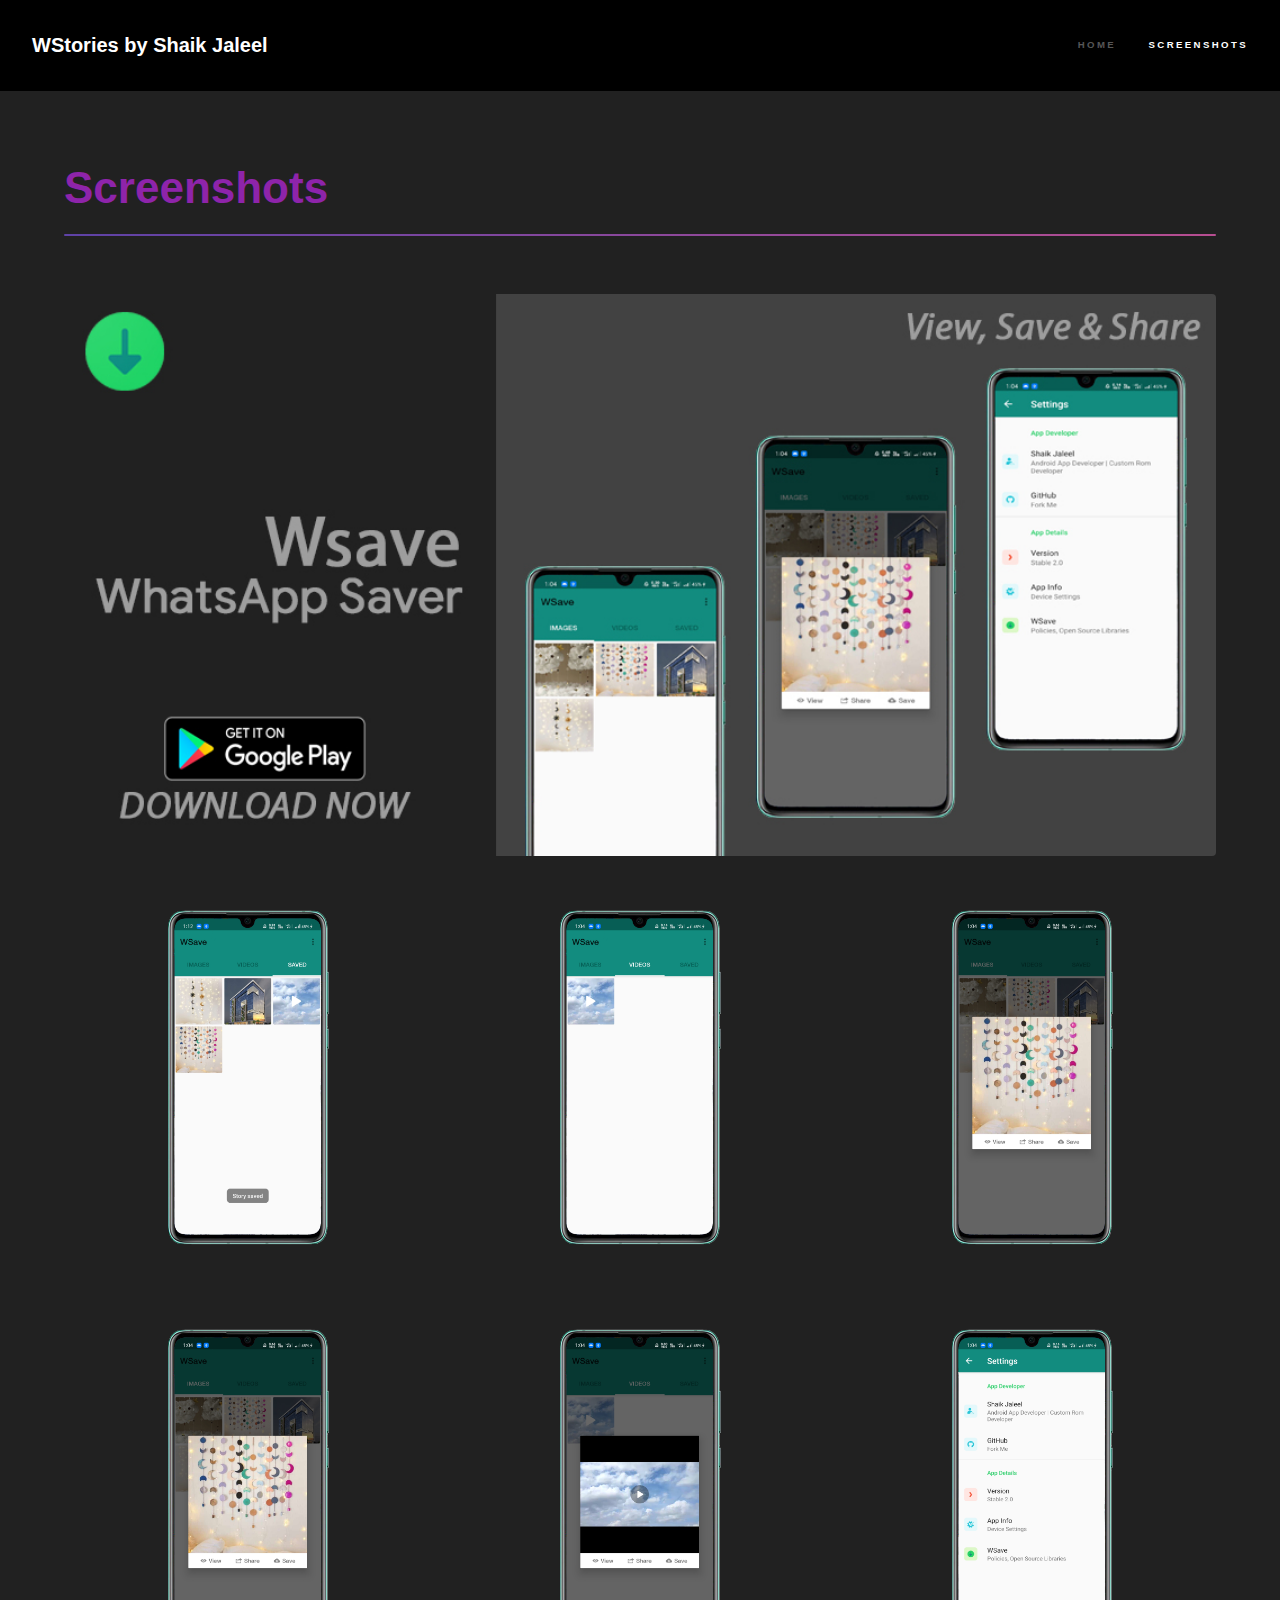
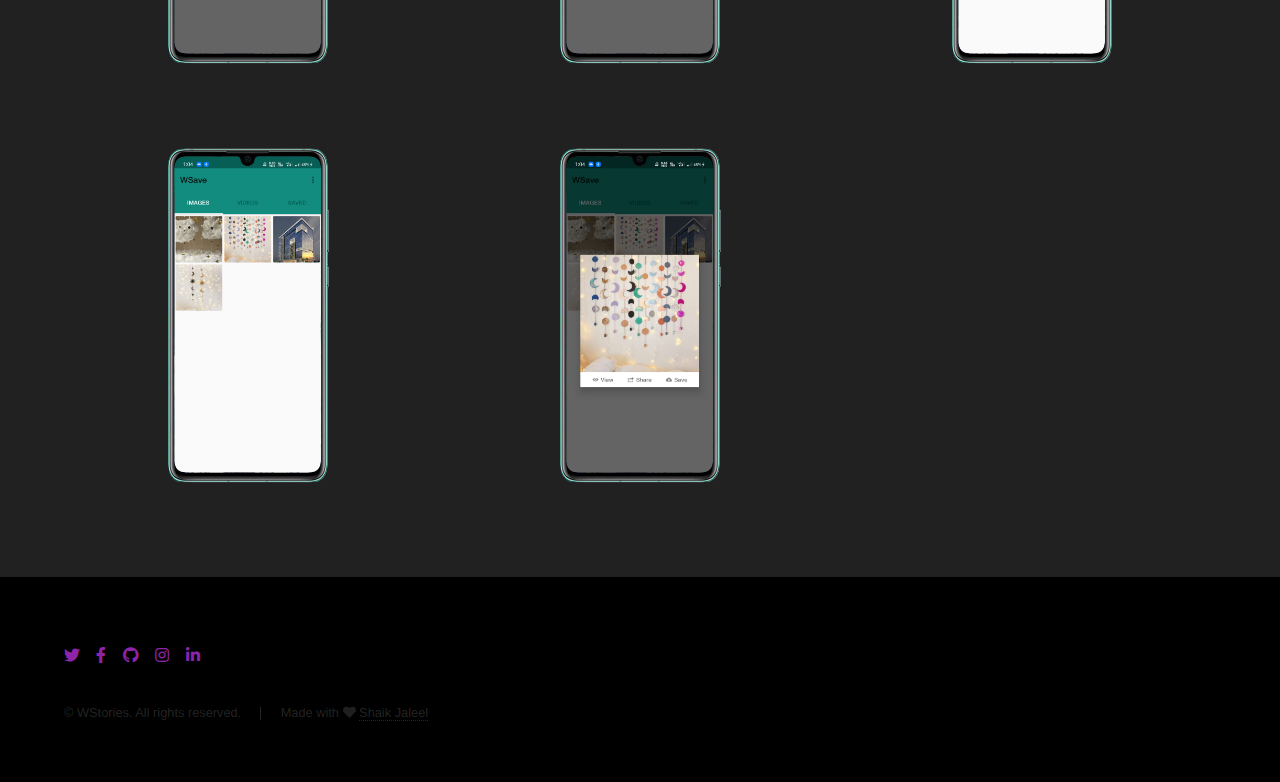
<file: screen.html>
<!DOCTYPE HTML>
<!--
	Hyperspace by HTML5 UP
	html5up.net | @ajlkn
	Free for personal and commercial use under the CCA 3.0 license (html5up.net/license)
-->
<html>
	<head>
		<title>WStories by Shaik Jaleel</title>
		<meta charset="utf-8" />
		<meta name="viewport" content="width=device-width, initial-scale=1, user-scalable=no" />
		<link rel="stylesheet" href="assets/css/main.css" />
		<noscript><link rel="stylesheet" href="assets/css/noscript.css" /></noscript>
	</head>
	<body class="is-preload">

		<!-- Header -->
			<header id="header">
				<a href="index.html" class="title">WStories by Shaik Jaleel</a>
				<nav>
					<ul>
						<li><a href="index.html">Home</a></li>
						<li><a href="screen.html" class="active">Screenshots</a></li>
					</ul>
				</nav>
			</header>

		<!-- Wrapper -->
			<div id="wrapper">

				<!-- Main -->
					<section id="main" class="wrapper">
						<div class="inner">
							<h1 class="major">Screenshots</h1>
							<!-- Image -->
								<section>
									<div class="box alt">
										<div class="row gtr-uniform">
										    <div class="col-12"><span class="image fit"><img src="images/banner.jpg" alt="" /></span></div>
											<div class="col-4"><span class="image fit"><img src="images/screen0.png" alt="" /></span></div>
											<div class="col-4"><span class="image fit"><img src="images/screen1.png" alt="" /></span></div>
											<div class="col-4"><span class="image fit"><img src="images/screen2.png" alt="" /></span></div>
											<div class="col-4"><span class="image fit"><img src="images/screen3.png" alt="" /></span></div>
											<div class="col-4"><span class="image fit"><img src="images/screen4.png" alt="" /></span></div>
											<div class="col-4"><span class="image fit"><img src="images/screen5.png" alt="" /></span></div>
											<div class="col-4"><span class="image fit"><img src="images/one1.png" alt="" /></span></div>
											<div class="col-4"><span class="image fit"><img src="images/two2.png" alt="" /></span></div>
										</div>
									</div>
								</section>
						</div>
					</section>
			</div>

		<!-- Footer -->
			<footer id="footer" class="wrapper style1-alt">
				<div class="inner">
					<ul class="icons">
					   <li><a href="https://www.twitter.com/iamshaikjaleel" class="icon brands fa-twitter"><span class="label">Twitter</span></a></li>
				   	   <li><a href="https://www.facebook.com/iamsjz" class="icon brands fa-facebook-f"><span class="label">Facebook</span></a></li>
					   <li><a href="https://www.github.com/iamsj7" class="icon brands fa-github"><span class="label">GitHub</span></a></li>
					   <li><a href="https://www.instagram.com/iamshaikjaleel" class="icon brands fa-instagram"><span class="label">Instagram</span></a></li>
					   <li><a href="https://www.linkedin.com/in/shaikjaleel/" class="icon brands fa-linkedin-in"><span class="label">LinkedIn</span></a></li>
					</ul>
					<ul class="menu">
						<li>&copy; WStories. All rights reserved.</li><li>Made with <i class="fa fa-heart" aria-hidden="true"></i> <a href="http://shaikjaleel.tech">Shaik Jaleel</a></li>
					</ul>
				</div>
			</footer>

		<!-- Scripts -->
			<script src="assets/js/jquery.min.js"></script>
			<script src="assets/js/jquery.scrollex.min.js"></script>
			<script src="assets/js/jquery.scrolly.min.js"></script>
			<script src="assets/js/browser.min.js"></script>
			<script src="assets/js/breakpoints.min.js"></script>
			<script src="assets/js/util.js"></script>
			<script src="assets/js/main.js"></script>

	</body>
</html>
</file>
<file: assets/css/noscript.css>
/*
	Hyperspace by HTML5 UP
	html5up.net | @ajlkn
	Free for personal and commercial use under the CCA 3.0 license (html5up.net/license)
*/

/* Spotlights */

	.spotlights > section > .image:before {
		opacity: 0 !important;
	}

	.spotlights > section > .content > .inner {
		-moz-transform: none !important;
		-webkit-transform: none !important;
		-ms-transform: none !important;
		transform: none !important;
		opacity: 1 !important;
	}

/* Wrapper */

	.wrapper > .inner {
		opacity: 1 !important;
		-moz-transform: none !important;
		-webkit-transform: none !important;
		-ms-transform: none !important;
		transform: none !important;
	}

/* Sidebar */

	#sidebar > .inner {
		opacity: 1 !important;
	}

	#sidebar nav > ul > li {
		-moz-transform: none !important;
		-webkit-transform: none !important;
		-ms-transform: none !important;
		transform: none !important;
		opacity: 1 !important;
	}
</file>
<file: assets/css/main.css>
@import url(fontawesome-all.min.css);

/*
	Hyperspace by HTML5 UP
	html5up.net | @ajlkn
	Free for personal and commercial use under the CCA 3.0 license (html5up.net/license)
*/

html, body, div, span, applet, object,
iframe, h1, h2, h3, h4, h5, h6, p, blockquote,
pre, a, abbr, acronym, address, big, cite,
code, del, dfn, em, img, ins, kbd, q, s, samp,
small, strike, strong, sub, sup, tt, var, b,
u, i, center, dl, dt, dd, ol, ul, li, fieldset,
form, label, legend, table, caption, tbody,
tfoot, thead, tr, th, td, article, aside,
canvas, details, embed, figure, figcaption,
footer, header, hgroup, menu, nav, output, ruby,
section, summary, time, mark, audio, video {
	margin: 0;
	padding: 0;
	border: 0;
	font-size: 100%;
	font: inherit;
	vertical-align: baseline;}

article, aside, details, figcaption, figure,
footer, header, hgroup, menu, nav, section {
	display: block;}

body {
	line-height: 1;
}

ol, ul {
	list-style: none;
}

blockquote, q {
	quotes: none;
}

	blockquote:before, blockquote:after, q:before, q:after {
		content: '';
		content: none;
	}

table {
	border-collapse: collapse;
	border-spacing: 0;
}

body {
	-webkit-text-size-adjust: none;
}

mark {
	background-color: transparent;
	color: inherit;
}

input::-moz-focus-inner {
	border: 0;
	padding: 0;
}

input, select, textarea {
	-moz-appearance: none;
	-webkit-appearance: none;
	-ms-appearance: none;
	appearance: none;
}

/* Basic */

	@-ms-viewport {
		width: device-width;
	}

	body {
		-ms-overflow-style: scrollbar;
	}

	@media screen and (max-width: 480px) {

		html, body {
			min-width: 320px;
		}

	}

	html {
		box-sizing: border-box;
	}

	*, *:before, *:after {
		box-sizing: inherit;
	}

	body {
		background: #212121;
	}

		body.is-preload *, body.is-preload *:before, body.is-preload *:after {
			-moz-animation: none !important;
			-webkit-animation: none !important;
			-ms-animation: none !important;
			animation: none !important;
			-moz-transition: none !important;
			-webkit-transition: none !important;
			-ms-transition: none !important;
			transition: none !important;
		}

/* Type */

	body, input, select, textarea {
		color: rgba(255, 255, 255, 0.55);
		font-family: Arial, Helvetica, sans-serif;
		font-size: 16.5pt;
		font-weight: normal;
		line-height: 1.75;
	}

		@media screen and (max-width: 1680px) {

			body, input, select, textarea {
				font-size: 13pt;
			}

		}

		@media screen and (max-width: 1280px) {

			body, input, select, textarea {
				font-size: 12pt;
			}

		}

		@media screen and (max-width: 360px) {

			body, input, select, textarea {
				font-size: 11pt;
			}

		}

	a {
		-moz-transition: color 0.2s ease, border-bottom-color 0.2s ease;
		-webkit-transition: color 0.2s ease, border-bottom-color 0.2s ease;
		-ms-transition: color 0.2s ease, border-bottom-color 0.2s ease;
		transition: color 0.2s ease, border-bottom-color 0.2s ease;
		border-bottom: dotted 1px rgba(255, 255, 255, 0.35);
		color: inherit;
		text-decoration: none;
	}

		a:hover {
			border-bottom-color: transparent;
			color: #ffffff;
		}

	strong, b {
		color: #ffffff;
		font-weight: bold;
	}

	em, i {
		font-style: italic;
	}

	p {
		margin: 0 0 2em 0;
	}

	h1, h2, h3, h4, h5, h6 {
		color: #ffffff;
		font-weight: bold;
		line-height: 1.5;
		margin: 0 0 0.5em 0;
	}

		h1 a, h2 a, h3 a, h4 a, h5 a, h6 a {
			color: inherit;
			text-decoration: none;
		}

	h1 {
		color: #8e24aa;
		font-size: 2.75em;
	}

		h1.major {
			margin: 0 0 1.3em 0;
			position: relative;
			padding-bottom: 0.35em;
		}

			h1.major:after {
				background-image: -moz-linear-gradient(to right, #5e42a6, #b74e91);
				background-image: -webkit-linear-gradient(to right, #5e42a6, #b74e91);
				background-image: -ms-linear-gradient(to right, #5e42a6, #b74e91);
				background-image: linear-gradient(to right, #5e42a6, #b74e91);
				-moz-transition: max-width 0.2s ease;
				-webkit-transition: max-width 0.2s ease;
				-ms-transition: max-width 0.2s ease;
				transition: max-width 0.2s ease;
				border-radius: 0.2em;
				bottom: 0;
				content: '';
				height: 0.05em;
				position: absolute;
				right: 0;
				width: 100%;
			}

	h2 {
		color: #8e24aa;
		font-size: 1.75em;
	}

	h3 {
		color: #d81b60;
		font-size: 1.1em;
	}

	h4 {
		font-size: 1em;
	}

	h5 {
		font-size: 0.8em;
	}

	h6 {
		font-size: 0.6em;
	}

	@media screen and (max-width: 736px) {

		h1 {
			font-size: 2em;
		}

		h2 {
			font-size: 1.25em;
		}

		h3 {
			font-size: 1em;
		}

		h4 {
			font-size: 0.8em;
		}

		h5 {
			font-size: 0.6em;
		}

		h6 {
			font-size: 0.6em;
		}

	}

	sub {
		font-size: 0.8em;
		position: relative;
		top: 0.5em;
	}

	sup {
		font-size: 0.8em;
		position: relative;
		top: -0.5em;
	}

	blockquote {
		border-left: solid 4px rgba(255, 255, 255, 0.15);
		font-style: italic;
		margin: 0 0 2em 0;
		padding: 0.5em 0 0.5em 2em;
	}

	code {
		background: rgba(255, 255, 255, 0.05);
		border-radius: 0.25em;
		border: solid 1px rgba(255, 255, 255, 0.15);
		font-family: "Courier New", monospace;
		font-size: 0.9em;
		margin: 0 0.25em;
		padding: 0.25em 0.65em;
	}

	pre {
		-webkit-overflow-scrolling: touch;
		font-family: "Courier New", monospace;
		font-size: 0.9em;
		margin: 0 0 2em 0;
	}

		pre code {
			display: block;
			line-height: 1.75em;
			padding: 1em 1.5em;
			overflow-x: auto;
		}

	hr {
		border: 0;
		border-bottom: solid 1px rgba(255, 255, 255, 0.15);
		margin: 2em 0;
	}

		hr.major {
			margin: 3em 0;
		}

	.align-left {
		text-align: left;
	}

	.align-center {
		text-align: center;
	}

	.align-right {
		text-align: right;
	}

/* Row */

	.row {
		display: flex;
		flex-wrap: wrap;
		box-sizing: border-box;
		align-items: stretch;
	}

		.row > * {
			box-sizing: border-box;
		}

		.row.gtr-uniform > * > :last-child {
			margin-bottom: 0;
		}

		.row.aln-left {
			justify-content: flex-start;
		}

		.row.aln-center {
			justify-content: center;
		}

		.row.aln-right {
			justify-content: flex-end;
		}

		.row.aln-top {
			align-items: flex-start;
		}

		.row.aln-middle {
			align-items: center;
		}

		.row.aln-bottom {
			align-items: flex-end;
		}

		.row > .imp {
			order: -1;
		}

		.row > .col-1 {
			width: 8.33333%;
		}

		.row > .off-1 {
			margin-left: 8.33333%;
		}

		.row > .col-2 {
			width: 16.66667%;
		}

		.row > .off-2 {
			margin-left: 16.66667%;
		}

		.row > .col-3 {
			width: 25%;
		}

		.row > .off-3 {
			margin-left: 25%;
		}

		.row > .col-4 {
			width: 33.33333%;
		}

		.row > .off-4 {
			margin-left: 33.33333%;
		}

		.row > .col-5 {
			width: 41.66667%;
		}

		.row > .off-5 {
			margin-left: 41.66667%;
		}

		.row > .col-6 {
			width: 50%;
		}

		.row > .off-6 {
			margin-left: 50%;
		}

		.row > .col-7 {
			width: 58.33333%;
		}

		.row > .off-7 {
			margin-left: 58.33333%;
		}

		.row > .col-8 {
			width: 66.66667%;
		}

		.row > .off-8 {
			margin-left: 66.66667%;
		}

		.row > .col-9 {
			width: 75%;
		}

		.row > .off-9 {
			margin-left: 75%;
		}

		.row > .col-10 {
			width: 83.33333%;
		}

		.row > .off-10 {
			margin-left: 83.33333%;
		}

		.row > .col-11 {
			width: 91.66667%;
		}

		.row > .off-11 {
			margin-left: 91.66667%;
		}

		.row > .col-12 {
			width: 100%;
		}

		.row > .off-12 {
			margin-left: 100%;
		}

		.row.gtr-0 {
			margin-top: 0;
			margin-left: 0em;
		}

			.row.gtr-0 > * {
				padding: 0 0 0 0em;
			}

			.row.gtr-0.gtr-uniform {
				margin-top: 0em;
			}

				.row.gtr-0.gtr-uniform > * {
					padding-top: 0em;
				}

		.row.gtr-25 {
			margin-top: 0;
			margin-left: -0.375em;
		}

			.row.gtr-25 > * {
				padding: 0 0 0 0.375em;
			}

			.row.gtr-25.gtr-uniform {
				margin-top: -0.375em;
			}

				.row.gtr-25.gtr-uniform > * {
					padding-top: 0.375em;
				}

		.row.gtr-50 {
			margin-top: 0;
			margin-left: -0.75em;
		}

			.row.gtr-50 > * {
				padding: 0 0 0 0.75em;
			}

			.row.gtr-50.gtr-uniform {
				margin-top: -0.75em;
			}

				.row.gtr-50.gtr-uniform > * {
					padding-top: 0.75em;
				}

		.row {
			margin-top: 0;
			margin-left: -1.5em;
		}

			.row > * {
				padding: 0 0 0 1.5em;
			}

			.row.gtr-uniform {
				margin-top: -1.5em;
			}

				.row.gtr-uniform > * {
					padding-top: 1.5em;
				}

		.row.gtr-150 {
			margin-top: 0;
			margin-left: -2.25em;
		}

			.row.gtr-150 > * {
				padding: 0 0 0 2.25em;
			}

			.row.gtr-150.gtr-uniform {
				margin-top: -2.25em;
			}

				.row.gtr-150.gtr-uniform > * {
					padding-top: 2.25em;
				}

		.row.gtr-200 {
			margin-top: 0;
			margin-left: -3em;
		}

			.row.gtr-200 > * {
				padding: 0 0 0 3em;
			}

			.row.gtr-200.gtr-uniform {
				margin-top: -3em;
			}

				.row.gtr-200.gtr-uniform > * {
					padding-top: 3em;
				}

		@media screen and (max-width: 1680px) {

			.row {
				display: flex;
				flex-wrap: wrap;
				box-sizing: border-box;
				align-items: stretch;
			}

				.row > * {
					box-sizing: border-box;
				}

				.row.gtr-uniform > * > :last-child {
					margin-bottom: 0;
				}

				.row.aln-left {
					justify-content: flex-start;
				}

				.row.aln-center {
					justify-content: center;
				}

				.row.aln-right {
					justify-content: flex-end;
				}

				.row.aln-top {
					align-items: flex-start;
				}

				.row.aln-middle {
					align-items: center;
				}

				.row.aln-bottom {
					align-items: flex-end;
				}

				.row > .imp-xlarge {
					order: -1;
				}

				.row > .col-1-xlarge {
					width: 8.33333%;
				}

				.row > .off-1-xlarge {
					margin-left: 8.33333%;
				}

				.row > .col-2-xlarge {
					width: 16.66667%;
				}

				.row > .off-2-xlarge {
					margin-left: 16.66667%;
				}

				.row > .col-3-xlarge {
					width: 25%;
				}

				.row > .off-3-xlarge {
					margin-left: 25%;
				}

				.row > .col-4-xlarge {
					width: 33.33333%;
				}

				.row > .off-4-xlarge {
					margin-left: 33.33333%;
				}

				.row > .col-5-xlarge {
					width: 41.66667%;
				}

				.row > .off-5-xlarge {
					margin-left: 41.66667%;
				}

				.row > .col-6-xlarge {
					width: 50%;
				}

				.row > .off-6-xlarge {
					margin-left: 50%;
				}

				.row > .col-7-xlarge {
					width: 58.33333%;
				}

				.row > .off-7-xlarge {
					margin-left: 58.33333%;
				}

				.row > .col-8-xlarge {
					width: 66.66667%;
				}

				.row > .off-8-xlarge {
					margin-left: 66.66667%;
				}

				.row > .col-9-xlarge {
					width: 75%;
				}

				.row > .off-9-xlarge {
					margin-left: 75%;
				}

				.row > .col-10-xlarge {
					width: 83.33333%;
				}

				.row > .off-10-xlarge {
					margin-left: 83.33333%;
				}

				.row > .col-11-xlarge {
					width: 91.66667%;
				}

				.row > .off-11-xlarge {
					margin-left: 91.66667%;
				}

				.row > .col-12-xlarge {
					width: 100%;
				}

				.row > .off-12-xlarge {
					margin-left: 100%;
				}

				.row.gtr-0 {
					margin-top: 0;
					margin-left: 0em;
				}

					.row.gtr-0 > * {
						padding: 0 0 0 0em;
					}

					.row.gtr-0.gtr-uniform {
						margin-top: 0em;
					}

						.row.gtr-0.gtr-uniform > * {
							padding-top: 0em;
						}

				.row.gtr-25 {
					margin-top: 0;
					margin-left: -0.375em;
				}

					.row.gtr-25 > * {
						padding: 0 0 0 0.375em;
					}

					.row.gtr-25.gtr-uniform {
						margin-top: -0.375em;
					}

						.row.gtr-25.gtr-uniform > * {
							padding-top: 0.375em;
						}

				.row.gtr-50 {
					margin-top: 0;
					margin-left: -0.75em;
				}

					.row.gtr-50 > * {
						padding: 0 0 0 0.75em;
					}

					.row.gtr-50.gtr-uniform {
						margin-top: -0.75em;
					}

						.row.gtr-50.gtr-uniform > * {
							padding-top: 0.75em;
						}

				.row {
					margin-top: 0;
					margin-left: -1.5em;
				}

					.row > * {
						padding: 0 0 0 1.5em;
					}

					.row.gtr-uniform {
						margin-top: -1.5em;
					}

						.row.gtr-uniform > * {
							padding-top: 1.5em;
						}

				.row.gtr-150 {
					margin-top: 0;
					margin-left: -2.25em;
				}

					.row.gtr-150 > * {
						padding: 0 0 0 2.25em;
					}

					.row.gtr-150.gtr-uniform {
						margin-top: -2.25em;
					}

						.row.gtr-150.gtr-uniform > * {
							padding-top: 2.25em;
						}

				.row.gtr-200 {
					margin-top: 0;
					margin-left: -3em;
				}

					.row.gtr-200 > * {
						padding: 0 0 0 3em;
					}

					.row.gtr-200.gtr-uniform {
						margin-top: -3em;
					}

						.row.gtr-200.gtr-uniform > * {
							padding-top: 3em;
						}

		}

		@media screen and (max-width: 1280px) {

			.row {
				display: flex;
				flex-wrap: wrap;
				box-sizing: border-box;
				align-items: stretch;
			}

				.row > * {
					box-sizing: border-box;
				}

				.row.gtr-uniform > * > :last-child {
					margin-bottom: 0;
				}

				.row.aln-left {
					justify-content: flex-start;
				}

				.row.aln-center {
					justify-content: center;
				}

				.row.aln-right {
					justify-content: flex-end;
				}

				.row.aln-top {
					align-items: flex-start;
				}

				.row.aln-middle {
					align-items: center;
				}

				.row.aln-bottom {
					align-items: flex-end;
				}

				.row > .imp-large {
					order: -1;
				}

				.row > .col-1-large {
					width: 8.33333%;
				}

				.row > .off-1-large {
					margin-left: 8.33333%;
				}

				.row > .col-2-large {
					width: 16.66667%;
				}

				.row > .off-2-large {
					margin-left: 16.66667%;
				}

				.row > .col-3-large {
					width: 25%;
				}

				.row > .off-3-large {
					margin-left: 25%;
				}

				.row > .col-4-large {
					width: 33.33333%;
				}

				.row > .off-4-large {
					margin-left: 33.33333%;
				}

				.row > .col-5-large {
					width: 41.66667%;
				}

				.row > .off-5-large {
					margin-left: 41.66667%;
				}

				.row > .col-6-large {
					width: 50%;
				}

				.row > .off-6-large {
					margin-left: 50%;
				}

				.row > .col-7-large {
					width: 58.33333%;
				}

				.row > .off-7-large {
					margin-left: 58.33333%;
				}

				.row > .col-8-large {
					width: 66.66667%;
				}

				.row > .off-8-large {
					margin-left: 66.66667%;
				}

				.row > .col-9-large {
					width: 75%;
				}

				.row > .off-9-large {
					margin-left: 75%;
				}

				.row > .col-10-large {
					width: 83.33333%;
				}

				.row > .off-10-large {
					margin-left: 83.33333%;
				}

				.row > .col-11-large {
					width: 91.66667%;
				}

				.row > .off-11-large {
					margin-left: 91.66667%;
				}

				.row > .col-12-large {
					width: 100%;
				}

				.row > .off-12-large {
					margin-left: 100%;
				}

				.row.gtr-0 {
					margin-top: 0;
					margin-left: 0em;
				}

					.row.gtr-0 > * {
						padding: 0 0 0 0em;
					}

					.row.gtr-0.gtr-uniform {
						margin-top: 0em;
					}

						.row.gtr-0.gtr-uniform > * {
							padding-top: 0em;
						}

				.row.gtr-25 {
					margin-top: 0;
					margin-left: -0.375em;
				}

					.row.gtr-25 > * {
						padding: 0 0 0 0.375em;
					}

					.row.gtr-25.gtr-uniform {
						margin-top: -0.375em;
					}

						.row.gtr-25.gtr-uniform > * {
							padding-top: 0.375em;
						}

				.row.gtr-50 {
					margin-top: 0;
					margin-left: -0.75em;
				}

					.row.gtr-50 > * {
						padding: 0 0 0 0.75em;
					}

					.row.gtr-50.gtr-uniform {
						margin-top: -0.75em;
					}

						.row.gtr-50.gtr-uniform > * {
							padding-top: 0.75em;
						}

				.row {
					margin-top: 0;
					margin-left: -1.5em;
				}

					.row > * {
						padding: 0 0 0 1.5em;
					}

					.row.gtr-uniform {
						margin-top: -1.5em;
					}

						.row.gtr-uniform > * {
							padding-top: 1.5em;
						}

				.row.gtr-150 {
					margin-top: 0;
					margin-left: -2.25em;
				}

					.row.gtr-150 > * {
						padding: 0 0 0 2.25em;
					}

					.row.gtr-150.gtr-uniform {
						margin-top: -2.25em;
					}

						.row.gtr-150.gtr-uniform > * {
							padding-top: 2.25em;
						}

				.row.gtr-200 {
					margin-top: 0;
					margin-left: -3em;
				}

					.row.gtr-200 > * {
						padding: 0 0 0 3em;
					}

					.row.gtr-200.gtr-uniform {
						margin-top: -3em;
					}

						.row.gtr-200.gtr-uniform > * {
							padding-top: 3em;
						}

		}

		@media screen and (max-width: 980px) {

			.row {
				display: flex;
				flex-wrap: wrap;
				box-sizing: border-box;
				align-items: stretch;
			}

				.row > * {
					box-sizing: border-box;
				}

				.row.gtr-uniform > * > :last-child {
					margin-bottom: 0;
				}

				.row.aln-left {
					justify-content: flex-start;
				}

				.row.aln-center {
					justify-content: center;
				}

				.row.aln-right {
					justify-content: flex-end;
				}

				.row.aln-top {
					align-items: flex-start;
				}

				.row.aln-middle {
					align-items: center;
				}

				.row.aln-bottom {
					align-items: flex-end;
				}

				.row > .imp-medium {
					order: -1;
				}

				.row > .col-1-medium {
					width: 8.33333%;
				}

				.row > .off-1-medium {
					margin-left: 8.33333%;
				}

				.row > .col-2-medium {
					width: 16.66667%;
				}

				.row > .off-2-medium {
					margin-left: 16.66667%;
				}

				.row > .col-3-medium {
					width: 25%;
				}

				.row > .off-3-medium {
					margin-left: 25%;
				}

				.row > .col-4-medium {
					width: 33.33333%;
				}

				.row > .off-4-medium {
					margin-left: 33.33333%;
				}

				.row > .col-5-medium {
					width: 41.66667%;
				}

				.row > .off-5-medium {
					margin-left: 41.66667%;
				}

				.row > .col-6-medium {
					width: 50%;
				}

				.row > .off-6-medium {
					margin-left: 50%;
				}

				.row > .col-7-medium {
					width: 58.33333%;
				}

				.row > .off-7-medium {
					margin-left: 58.33333%;
				}

				.row > .col-8-medium {
					width: 66.66667%;
				}

				.row > .off-8-medium {
					margin-left: 66.66667%;
				}

				.row > .col-9-medium {
					width: 75%;
				}

				.row > .off-9-medium {
					margin-left: 75%;
				}

				.row > .col-10-medium {
					width: 83.33333%;
				}

				.row > .off-10-medium {
					margin-left: 83.33333%;
				}

				.row > .col-11-medium {
					width: 91.66667%;
				}

				.row > .off-11-medium {
					margin-left: 91.66667%;
				}

				.row > .col-12-medium {
					width: 100%;
				}

				.row > .off-12-medium {
					margin-left: 100%;
				}

				.row.gtr-0 {
					margin-top: 0;
					margin-left: 0em;
				}

					.row.gtr-0 > * {
						padding: 0 0 0 0em;
					}

					.row.gtr-0.gtr-uniform {
						margin-top: 0em;
					}

						.row.gtr-0.gtr-uniform > * {
							padding-top: 0em;
						}

				.row.gtr-25 {
					margin-top: 0;
					margin-left: -0.375em;
				}

					.row.gtr-25 > * {
						padding: 0 0 0 0.375em;
					}

					.row.gtr-25.gtr-uniform {
						margin-top: -0.375em;
					}

						.row.gtr-25.gtr-uniform > * {
							padding-top: 0.375em;
						}

				.row.gtr-50 {
					margin-top: 0;
					margin-left: -0.75em;
				}

					.row.gtr-50 > * {
						padding: 0 0 0 0.75em;
					}

					.row.gtr-50.gtr-uniform {
						margin-top: -0.75em;
					}

						.row.gtr-50.gtr-uniform > * {
							padding-top: 0.75em;
						}

				.row {
					margin-top: 0;
					margin-left: -1.5em;
				}

					.row > * {
						padding: 0 0 0 1.5em;
					}

					.row.gtr-uniform {
						margin-top: -1.5em;
					}

						.row.gtr-uniform > * {
							padding-top: 1.5em;
						}

				.row.gtr-150 {
					margin-top: 0;
					margin-left: -2.25em;
				}

					.row.gtr-150 > * {
						padding: 0 0 0 2.25em;
					}

					.row.gtr-150.gtr-uniform {
						margin-top: -2.25em;
					}

						.row.gtr-150.gtr-uniform > * {
							padding-top: 2.25em;
						}

				.row.gtr-200 {
					margin-top: 0;
					margin-left: -3em;
				}

					.row.gtr-200 > * {
						padding: 0 0 0 3em;
					}

					.row.gtr-200.gtr-uniform {
						margin-top: -3em;
					}

						.row.gtr-200.gtr-uniform > * {
							padding-top: 3em;
						}

		}

		@media screen and (max-width: 736px) {

			.row {
				display: flex;
				flex-wrap: wrap;
				box-sizing: border-box;
				align-items: stretch;
			}

				.row > * {
					box-sizing: border-box;
				}

				.row.gtr-uniform > * > :last-child {
					margin-bottom: 0;
				}

				.row.aln-left {
					justify-content: flex-start;
				}

				.row.aln-center {
					justify-content: center;
				}

				.row.aln-right {
					justify-content: flex-end;
				}

				.row.aln-top {
					align-items: flex-start;
				}

				.row.aln-middle {
					align-items: center;
				}

				.row.aln-bottom {
					align-items: flex-end;
				}

				.row > .imp-small {
					order: -1;
				}

				.row > .col-1-small {
					width: 8.33333%;
				}

				.row > .off-1-small {
					margin-left: 8.33333%;
				}

				.row > .col-2-small {
					width: 16.66667%;
				}

				.row > .off-2-small {
					margin-left: 16.66667%;
				}

				.row > .col-3-small {
					width: 25%;
				}

				.row > .off-3-small {
					margin-left: 25%;
				}

				.row > .col-4-small {
					width: 33.33333%;
				}

				.row > .off-4-small {
					margin-left: 33.33333%;
				}

				.row > .col-5-small {
					width: 41.66667%;
				}

				.row > .off-5-small {
					margin-left: 41.66667%;
				}

				.row > .col-6-small {
					width: 50%;
				}

				.row > .off-6-small {
					margin-left: 50%;
				}

				.row > .col-7-small {
					width: 58.33333%;
				}

				.row > .off-7-small {
					margin-left: 58.33333%;
				}

				.row > .col-8-small {
					width: 66.66667%;
				}

				.row > .off-8-small {
					margin-left: 66.66667%;
				}

				.row > .col-9-small {
					width: 75%;
				}

				.row > .off-9-small {
					margin-left: 75%;
				}

				.row > .col-10-small {
					width: 83.33333%;
				}

				.row > .off-10-small {
					margin-left: 83.33333%;
				}

				.row > .col-11-small {
					width: 91.66667%;
				}

				.row > .off-11-small {
					margin-left: 91.66667%;
				}

				.row > .col-12-small {
					width: 100%;
				}

				.row > .off-12-small {
					margin-left: 100%;
				}

				.row.gtr-0 {
					margin-top: 0;
					margin-left: 0em;
				}

					.row.gtr-0 > * {
						padding: 0 0 0 0em;
					}

					.row.gtr-0.gtr-uniform {
						margin-top: 0em;
					}

						.row.gtr-0.gtr-uniform > * {
							padding-top: 0em;
						}

				.row.gtr-25 {
					margin-top: 0;
					margin-left: -0.375em;
				}

					.row.gtr-25 > * {
						padding: 0 0 0 0.375em;
					}

					.row.gtr-25.gtr-uniform {
						margin-top: -0.375em;
					}

						.row.gtr-25.gtr-uniform > * {
							padding-top: 0.375em;
						}

				.row.gtr-50 {
					margin-top: 0;
					margin-left: -0.75em;
				}

					.row.gtr-50 > * {
						padding: 0 0 0 0.75em;
					}

					.row.gtr-50.gtr-uniform {
						margin-top: -0.75em;
					}

						.row.gtr-50.gtr-uniform > * {
							padding-top: 0.75em;
						}

				.row {
					margin-top: 0;
					margin-left: -1.5em;
				}

					.row > * {
						padding: 0 0 0 1.5em;
					}

					.row.gtr-uniform {
						margin-top: -1.5em;
					}

						.row.gtr-uniform > * {
							padding-top: 1.5em;
						}

				.row.gtr-150 {
					margin-top: 0;
					margin-left: -2.25em;
				}

					.row.gtr-150 > * {
						padding: 0 0 0 2.25em;
					}

					.row.gtr-150.gtr-uniform {
						margin-top: -2.25em;
					}

						.row.gtr-150.gtr-uniform > * {
							padding-top: 2.25em;
						}

				.row.gtr-200 {
					margin-top: 0;
					margin-left: -3em;
				}

					.row.gtr-200 > * {
						padding: 0 0 0 3em;
					}

					.row.gtr-200.gtr-uniform {
						margin-top: -3em;
					}

						.row.gtr-200.gtr-uniform > * {
							padding-top: 3em;
						}

		}

		@media screen and (max-width: 480px) {

			.row {
				display: flex;
				flex-wrap: wrap;
				box-sizing: border-box;
				align-items: stretch;
			}

				.row > * {
					box-sizing: border-box;
				}

				.row.gtr-uniform > * > :last-child {
					margin-bottom: 0;
				}

				.row.aln-left {
					justify-content: flex-start;
				}

				.row.aln-center {
					justify-content: center;
				}

				.row.aln-right {
					justify-content: flex-end;
				}

				.row.aln-top {
					align-items: flex-start;
				}

				.row.aln-middle {
					align-items: center;
				}

				.row.aln-bottom {
					align-items: flex-end;
				}

				.row > .imp-xsmall {
					order: -1;
				}

				.row > .col-1-xsmall {
					width: 8.33333%;
				}

				.row > .off-1-xsmall {
					margin-left: 8.33333%;
				}

				.row > .col-2-xsmall {
					width: 16.66667%;
				}

				.row > .off-2-xsmall {
					margin-left: 16.66667%;
				}

				.row > .col-3-xsmall {
					width: 25%;
				}

				.row > .off-3-xsmall {
					margin-left: 25%;
				}

				.row > .col-4-xsmall {
					width: 33.33333%;
				}

				.row > .off-4-xsmall {
					margin-left: 33.33333%;
				}

				.row > .col-5-xsmall {
					width: 41.66667%;
				}

				.row > .off-5-xsmall {
					margin-left: 41.66667%;
				}

				.row > .col-6-xsmall {
					width: 50%;
				}

				.row > .off-6-xsmall {
					margin-left: 50%;
				}

				.row > .col-7-xsmall {
					width: 58.33333%;
				}

				.row > .off-7-xsmall {
					margin-left: 58.33333%;
				}

				.row > .col-8-xsmall {
					width: 66.66667%;
				}

				.row > .off-8-xsmall {
					margin-left: 66.66667%;
				}

				.row > .col-9-xsmall {
					width: 75%;
				}

				.row > .off-9-xsmall {
					margin-left: 75%;
				}

				.row > .col-10-xsmall {
					width: 83.33333%;
				}

				.row > .off-10-xsmall {
					margin-left: 83.33333%;
				}

				.row > .col-11-xsmall {
					width: 91.66667%;
				}

				.row > .off-11-xsmall {
					margin-left: 91.66667%;
				}

				.row > .col-12-xsmall {
					width: 100%;
				}

				.row > .off-12-xsmall {
					margin-left: 100%;
				}

				.row.gtr-0 {
					margin-top: 0;
					margin-left: 0em;
				}

					.row.gtr-0 > * {
						padding: 0 0 0 0em;
					}

					.row.gtr-0.gtr-uniform {
						margin-top: 0em;
					}

						.row.gtr-0.gtr-uniform > * {
							padding-top: 0em;
						}

				.row.gtr-25 {
					margin-top: 0;
					margin-left: -0.375em;
				}

					.row.gtr-25 > * {
						padding: 0 0 0 0.375em;
					}

					.row.gtr-25.gtr-uniform {
						margin-top: -0.375em;
					}

						.row.gtr-25.gtr-uniform > * {
							padding-top: 0.375em;
						}

				.row.gtr-50 {
					margin-top: 0;
					margin-left: -0.75em;
				}

					.row.gtr-50 > * {
						padding: 0 0 0 0.75em;
					}

					.row.gtr-50.gtr-uniform {
						margin-top: -0.75em;
					}

						.row.gtr-50.gtr-uniform > * {
							padding-top: 0.75em;
						}

				.row {
					margin-top: 0;
					margin-left: -1.5em;
				}

					.row > * {
						padding: 0 0 0 1.5em;
					}

					.row.gtr-uniform {
						margin-top: -1.5em;
					}

						.row.gtr-uniform > * {
							padding-top: 1.5em;
						}

				.row.gtr-150 {
					margin-top: 0;
					margin-left: -2.25em;
				}

					.row.gtr-150 > * {
						padding: 0 0 0 2.25em;
					}

					.row.gtr-150.gtr-uniform {
						margin-top: -2.25em;
					}

						.row.gtr-150.gtr-uniform > * {
							padding-top: 2.25em;
						}

				.row.gtr-200 {
					margin-top: 0;
					margin-left: -3em;
				}

					.row.gtr-200 > * {
						padding: 0 0 0 3em;
					}

					.row.gtr-200.gtr-uniform {
						margin-top: -3em;
					}

						.row.gtr-200.gtr-uniform > * {
							padding-top: 3em;
						}

		}

/* Box */

	.box {
		border-radius: 0.25em;
		border: solid 1px rgba(255, 255, 255, 0.15);
		margin-bottom: 2em;
		padding: 1.5em;
	}

		.box > :last-child,
		.box > :last-child > :last-child,
		.box > :last-child > :last-child > :last-child {
			margin-bottom: 0;
		}

		.box.alt {
			border: 0;
			border-radius: 0;
			padding: 0;
		}

/* Button */

	input[type="submit"],
	input[type="reset"],
	input[type="button"],
	button,
	.button {
		-moz-appearance: none;
		-webkit-appearance: none;
		-ms-appearance: none;
		appearance: none;
		-moz-transition: border-color 0.2s ease;
		-webkit-transition: border-color 0.2s ease;
		-ms-transition: border-color 0.2s ease;
		transition: border-color 0.2s ease;
		background-color: transparent;
		border: solid 1px !important;
		border-color: rgba(255, 255, 255, 0.15) !important;
		border-radius: 3em;
		color: #d81b60 !important;
		cursor: pointer;
		display: inline-block;
		font-size: 0.6em;
		font-weight: bold;
		height: calc(4.75em + 2px);
		letter-spacing: 0.25em;
		line-height: 4.75em;
		outline: 0;
		padding: 0 3.75em;
		position: relative;
		text-align: center;
		text-decoration: none;
		text-transform: uppercase;
		white-space: nowrap;
	}

		input[type="submit"]:after,
		input[type="reset"]:after,
		input[type="button"]:after,
		button:after,
		.button:after {
			-moz-transform: scale(0.25);
			-webkit-transform: scale(0.25);
			-ms-transform: scale(0.25);
			transform: scale(0.25);
			pointer-events: none;
			-moz-transition: opacity 0.2s ease, -moz-transform 0.2s ease;
			-webkit-transition: opacity 0.2s ease, -webkit-transform 0.2s ease;
			-ms-transition: opacity 0.2s ease, -ms-transform 0.2s ease;
			transition: opacity 0.2s ease, transform 0.2s ease;
			background: #ffffff;
			border-radius: 3em;
			content: '';
			height: 100%;
			left: 0;
			opacity: 0;
			position: absolute;
			top: 0;
			width: 100%;
		}

		input[type="submit"].icon:before,
		input[type="reset"].icon:before,
		input[type="button"].icon:before,
		button.icon:before,
		.button.icon:before {
			margin-right: 0.75em;
		}

		input[type="submit"].fit,
		input[type="reset"].fit,
		input[type="button"].fit,
		button.fit,
		.button.fit {
			width: 100%;
		}

		input[type="submit"].small,
		input[type="reset"].small,
		input[type="button"].small,
		button.small,
		.button.small {
			font-size: 0.4em;
		}

		input[type="submit"].large,
		input[type="reset"].large,
		input[type="button"].large,
		button.large,
		.button.large {
			font-size: 0.8em;
		}

		input[type="submit"].primary,
		input[type="reset"].primary,
		input[type="button"].primary,
		button.primary,
		.button.primary {
			background-color: #000000;
			color: #d81b60 !important;
		}

			input[type="submit"].primary:after,
			input[type="reset"].primary:after,
			input[type="button"].primary:after,
			button.primary:after,
			.button.primary:after {
				display: none;
			}

		input[type="submit"].disabled, input[type="submit"]:disabled,
		input[type="reset"].disabled,
		input[type="reset"]:disabled,
		input[type="button"].disabled,
		input[type="button"]:disabled,
		button.disabled,
		button:disabled,
		.button.disabled,
		.button:disabled {
			cursor: default;
			opacity: 0.5;
			pointer-events: none;
		}

		input[type="submit"]:hover,
		input[type="reset"]:hover,
		input[type="button"]:hover,
		button:hover,
		.button:hover {
			border-color: rgba(255, 255, 255, 0.55) !important;
		}

			input[type="submit"]:hover:after,
			input[type="reset"]:hover:after,
			input[type="button"]:hover:after,
			button:hover:after,
			.button:hover:after {
				opacity: 0.05;
				-moz-transform: scale(1);
				-webkit-transform: scale(1);
				-ms-transform: scale(1);
				transform: scale(1);
			}

			input[type="submit"]:hover:active,
			input[type="reset"]:hover:active,
			input[type="button"]:hover:active,
			button:hover:active,
			.button:hover:active {
				border-color: #ffffff !important;
			}

				input[type="submit"]:hover:active:after,
				input[type="reset"]:hover:active:after,
				input[type="button"]:hover:active:after,
				button:hover:active:after,
				.button:hover:active:after {
					opacity: 0.1;
				}

/* Features */

	.features {
		display: -moz-flex;
		display: -webkit-flex;
		display: -ms-flex;
		display: flex;
		-moz-flex-wrap: wrap;
		-webkit-flex-wrap: wrap;
		-ms-flex-wrap: wrap;
		flex-wrap: wrap;
		border-radius: 0.25em;
		border: solid 1px rgba(255, 255, 255, 0.15);
		background: rgba(255, 255, 255, 0.05);
		margin: 0 0 2em 0;
	}

		.features section {
			padding: 3.5em 3em 1em 7em ;
			width: 50%;
			border-top: solid 1px rgba(255, 255, 255, 0.15);
			position: relative;
		}

			.features section:nth-child(-n + 2) {
				border-top-width: 0;
			}

			.features section:nth-child(2n) {
				border-left: solid 1px rgba(255, 255, 255, 0.15);
			}

			.features section .icon {
				-moz-transition: opacity 0.5s ease, -moz-transform 0.5s ease;
				-webkit-transition: opacity 0.5s ease, -webkit-transform 0.5s ease;
				-ms-transition: opacity 0.5s ease, -ms-transform 0.5s ease;
				transition: opacity 0.5s ease, transform 0.5s ease;
				-moz-transition-delay: 1s;
				-webkit-transition-delay: 1s;
				-ms-transition-delay: 1s;
				transition-delay: 1s;
				-moz-transform: scale(1);
				-webkit-transform: scale(1);
				-ms-transform: scale(1);
				transform: scale(1);
				position: absolute;
				left: 3em;
				top: 3em;
				opacity: 1;
			}

			.features section:nth-child(1) .icon {
				-moz-transition-delay: 0.15s;
				-webkit-transition-delay: 0.15s;
				-ms-transition-delay: 0.15s;
				transition-delay: 0.15s;
			}

			.features section:nth-child(2) .icon {
				-moz-transition-delay: 0.3s;
				-webkit-transition-delay: 0.3s;
				-ms-transition-delay: 0.3s;
				transition-delay: 0.3s;
			}

			.features section:nth-child(3) .icon {
				-moz-transition-delay: 0.45s;
				-webkit-transition-delay: 0.45s;
				-ms-transition-delay: 0.45s;
				transition-delay: 0.45s;
			}

			.features section:nth-child(4) .icon {
				-moz-transition-delay: 0.6s;
				-webkit-transition-delay: 0.6s;
				-ms-transition-delay: 0.6s;
				transition-delay: 0.6s;
			}

			.features section:nth-child(5) .icon {
				-moz-transition-delay: 0.75s;
				-webkit-transition-delay: 0.75s;
				-ms-transition-delay: 0.75s;
				transition-delay: 0.75s;
			}

			.features section:nth-child(6) .icon {
				-moz-transition-delay: 0.9s;
				-webkit-transition-delay: 0.9s;
				-ms-transition-delay: 0.9s;
				transition-delay: 0.9s;
			}

			.features section:nth-child(7) .icon {
				-moz-transition-delay: 1.05s;
				-webkit-transition-delay: 1.05s;
				-ms-transition-delay: 1.05s;
				transition-delay: 1.05s;
			}

			.features section:nth-child(8) .icon {
				-moz-transition-delay: 1.2s;
				-webkit-transition-delay: 1.2s;
				-ms-transition-delay: 1.2s;
				transition-delay: 1.2s;
			}

			.features section:nth-child(9) .icon {
				-moz-transition-delay: 1.35s;
				-webkit-transition-delay: 1.35s;
				-ms-transition-delay: 1.35s;
				transition-delay: 1.35s;
			}

			.features section:nth-child(10) .icon {
				-moz-transition-delay: 1.5s;
				-webkit-transition-delay: 1.5s;
				-ms-transition-delay: 1.5s;
				transition-delay: 1.5s;
			}

			.features section:nth-child(11) .icon {
				-moz-transition-delay: 1.65s;
				-webkit-transition-delay: 1.65s;
				-ms-transition-delay: 1.65s;
				transition-delay: 1.65s;
			}

			.features section:nth-child(12) .icon {
				-moz-transition-delay: 1.8s;
				-webkit-transition-delay: 1.8s;
				-ms-transition-delay: 1.8s;
				transition-delay: 1.8s;
			}

			.features section:nth-child(13) .icon {
				-moz-transition-delay: 1.95s;
				-webkit-transition-delay: 1.95s;
				-ms-transition-delay: 1.95s;
				transition-delay: 1.95s;
			}

			.features section:nth-child(14) .icon {
				-moz-transition-delay: 2.1s;
				-webkit-transition-delay: 2.1s;
				-ms-transition-delay: 2.1s;
				transition-delay: 2.1s;
			}

			.features section:nth-child(15) .icon {
				-moz-transition-delay: 2.25s;
				-webkit-transition-delay: 2.25s;
				-ms-transition-delay: 2.25s;
				transition-delay: 2.25s;
			}

			.features section:nth-child(16) .icon {
				-moz-transition-delay: 2.4s;
				-webkit-transition-delay: 2.4s;
				-ms-transition-delay: 2.4s;
				transition-delay: 2.4s;
			}

			.features section:nth-child(17) .icon {
				-moz-transition-delay: 2.55s;
				-webkit-transition-delay: 2.55s;
				-ms-transition-delay: 2.55s;
				transition-delay: 2.55s;
			}

			.features section:nth-child(18) .icon {
				-moz-transition-delay: 2.7s;
				-webkit-transition-delay: 2.7s;
				-ms-transition-delay: 2.7s;
				transition-delay: 2.7s;
			}

			.features section:nth-child(19) .icon {
				-moz-transition-delay: 2.85s;
				-webkit-transition-delay: 2.85s;
				-ms-transition-delay: 2.85s;
				transition-delay: 2.85s;
			}

			.features section:nth-child(20) .icon {
				-moz-transition-delay: 3s;
				-webkit-transition-delay: 3s;
				-ms-transition-delay: 3s;
				transition-delay: 3s;
			}

		.features.inactive section .icon {
			-moz-transform: scale(0.5);
			-webkit-transform: scale(0.5);
			-ms-transform: scale(0.5);
			transform: scale(0.5);
			opacity: 0;
		}

		@media screen and (max-width: 980px) {

			.features {
				display: block;
			}

				.features section {
					border-top-width: 1px !important;
					border-left-width: 0 !important;
					width: 100%;
				}

					.features section:first-child {
						border-top-width: 0 !important;
					}

		}

		@media screen and (max-width: 736px) {

			.features section {
				padding: 2.5em 1.5em 0.1em 5.5em ;
			}

				.features section .icon {
					left: 1.5em;
					top: 2em;
				}

		}

		@media screen and (max-width: 480px) {

			.features section {
				padding: 2em 1.5em 0.1em 1.5em ;
			}

				.features section .icon {
					left: 0;
					position: relative;
					top: 0;
				}

		}

/* Form */

	form {
		margin: 0 0 2em 0;
	}

		form > :last-child {
			margin-bottom: 0;
		}

		form > .fields {
			display: -moz-flex;
			display: -webkit-flex;
			display: -ms-flex;
			display: flex;
			-moz-flex-wrap: wrap;
			-webkit-flex-wrap: wrap;
			-ms-flex-wrap: wrap;
			flex-wrap: wrap;
			width: calc(100% + 3em);
			margin: -1.5em 0 2em -1.5em;
		}

			form > .fields > .field {
				-moz-flex-grow: 0;
				-webkit-flex-grow: 0;
				-ms-flex-grow: 0;
				flex-grow: 0;
				-moz-flex-shrink: 0;
				-webkit-flex-shrink: 0;
				-ms-flex-shrink: 0;
				flex-shrink: 0;
				padding: 1.5em 0 0 1.5em;
				width: calc(100% - 1.5em);
			}

				form > .fields > .field.half {
					width: calc(50% - 0.75em);
				}

				form > .fields > .field.third {
					width: calc(100%/3 - 0.5em);
				}

				form > .fields > .field.quarter {
					width: calc(25% - 0.375em);
				}

		@media screen and (max-width: 480px) {

			form > .fields {
				width: calc(100% + 3em);
				margin: -1.5em 0 2em -1.5em;
			}

				form > .fields > .field {
					padding: 1.5em 0 0 1.5em;
					width: calc(100% - 1.5em);
				}

					form > .fields > .field.half {
						width: calc(100% - 1.5em);
					}

					form > .fields > .field.third {
						width: calc(100% - 1.5em);
					}

					form > .fields > .field.quarter {
						width: calc(100% - 1.5em);
					}

		}

	label {
		color: #ffffff;
		font-weight: bold;
		line-height: 1.5;
		margin: 0 0 0.7em 0;
		display: block;
		font-size: 1.1em;
	}

	input[type="text"],
	input[type="password"],
	input[type="email"],
	input[type="tel"],
	select,
	textarea {
		-moz-appearance: none;
		-webkit-appearance: none;
		-ms-appearance: none;
		appearance: none;
		background: rgba(255, 255, 255, 0.05);
		border-radius: 0.25em;
		border: none;
		border: solid 1px rgba(255, 255, 255, 0.15);
		color: inherit;
		display: block;
		outline: 0;
		padding: 0 1em;
		text-decoration: none;
		width: 100%;
	}

		input[type="text"]:invalid,
		input[type="password"]:invalid,
		input[type="email"]:invalid,
		input[type="tel"]:invalid,
		select:invalid,
		textarea:invalid {
			box-shadow: none;
		}

		input[type="text"]:focus,
		input[type="password"]:focus,
		input[type="email"]:focus,
		input[type="tel"]:focus,
		select:focus,
		textarea:focus {
			border-color: #ffffff;
			box-shadow: 0 0 0 1px #ffffff;
		}

	select {
		background-image: url("data:image/svg+xml;charset=utf8,%3Csvg xmlns='http://www.w3.org/2000/svg' width='40' height='40' preserveAspectRatio='none' viewBox='0 0 40 40'%3E%3Cpath d='M9.4,12.3l10.4,10.4l10.4-10.4c0.2-0.2,0.5-0.4,0.9-0.4c0.3,0,0.6,0.1,0.9,0.4l3.3,3.3c0.2,0.2,0.4,0.5,0.4,0.9 c0,0.4-0.1,0.6-0.4,0.9L20.7,31.9c-0.2,0.2-0.5,0.4-0.9,0.4c-0.3,0-0.6-0.1-0.9-0.4L4.3,17.3c-0.2-0.2-0.4-0.5-0.4-0.9 c0-0.4,0.1-0.6,0.4-0.9l3.3-3.3c0.2-0.2,0.5-0.4,0.9-0.4S9.1,12.1,9.4,12.3z' fill='rgba(255, 255, 255, 0.15)' /%3E%3C/svg%3E");
		background-size: 1.25rem;
		background-repeat: no-repeat;
		background-position: calc(100% - 1rem) center;
		height: 2.75em;
		padding-right: 2.75em;
		text-overflow: ellipsis;
	}

		select option {
			color: #ffffff;
			background: #312450;
		}

		select:focus::-ms-value {
			background-color: transparent;
		}

		select::-ms-expand {
			display: none;
		}

	input[type="text"],
	input[type="password"],
	input[type="email"],
	select {
		height: 2.75em;
	}

	textarea {
		padding: 0.75em 1em;
	}

		body.is-ie textarea {
			min-height: 10em;
		}

	input[type="checkbox"],
	input[type="radio"] {
		-moz-appearance: none;
		-webkit-appearance: none;
		-ms-appearance: none;
		appearance: none;
		display: block;
		float: left;
		margin-right: -2em;
		opacity: 0;
		width: 1em;
		z-index: -1;
	}

		input[type="checkbox"] + label,
		input[type="radio"] + label {
			text-decoration: none;
			color: rgba(255, 255, 255, 0.55);
			cursor: pointer;
			display: inline-block;
			font-size: 1em;
			font-weight: normal;
			padding-left: 2.4em;
			padding-right: 0.75em;
			position: relative;
		}

			input[type="checkbox"] + label:before,
			input[type="radio"] + label:before {
				-moz-osx-font-smoothing: grayscale;
				-webkit-font-smoothing: antialiased;
				display: inline-block;
				font-style: normal;
				font-variant: normal;
				text-rendering: auto;
				line-height: 1;
				text-transform: none !important;
				font-family: 'Font Awesome 5 Free';
				font-weight: 900;
			}

			input[type="checkbox"] + label:before,
			input[type="radio"] + label:before {
				background: rgba(255, 255, 255, 0.05);
				border-radius: 0.25em;
				border: solid 1px rgba(255, 255, 255, 0.15);
				content: '';
				display: inline-block;
				font-size: 0.8em;
				height: 2.0625em;
				left: 0;
				line-height: 2.0625em;
				position: absolute;
				text-align: center;
				top: 0;
				width: 2.0625em;
			}

		input[type="checkbox"]:checked + label:before,
		input[type="radio"]:checked + label:before {
			background: #ffffff;
			border-color: #ffffff;
			color: #d81b60;
			content: '\f00c';
		}

		input[type="checkbox"]:focus + label:before,
		input[type="radio"]:focus + label:before {
			border-color: #ffffff;
			box-shadow: 0 0 0 1px #ffffff;
		}

	input[type="checkbox"] + label:before {
		border-radius: 0.25em;
	}

	input[type="radio"] + label:before {
		border-radius: 100%;
	}

	::-webkit-input-placeholder {
		color: rgba(255, 255, 255, 0.35) !important;
		opacity: 1.0;
	}

	:-moz-placeholder {
		color: rgba(255, 255, 255, 0.35) !important;
		opacity: 1.0;
	}

	::-moz-placeholder {
		color: rgba(255, 255, 255, 0.35) !important;
		opacity: 1.0;
	}

	:-ms-input-placeholder {
		color: rgba(255, 255, 255, 0.35) !important;
		opacity: 1.0;
	}

/* Icon */

	.icon {
		text-decoration: none;
		border-bottom: none;
		position: relative;
	}

		.icon:before {
			-moz-osx-font-smoothing: grayscale;
			-webkit-font-smoothing: antialiased;
			display: inline-block;
			font-style: normal;
			font-variant: normal;
			text-rendering: auto;
			line-height: 1;
			text-transform: none !important;
			font-family: 'Font Awesome 5 Free';
			font-weight: 400;
		}

		.icon > .label {
			display: none;
		}

		.icon:before {
			line-height: inherit;
		}

		.icon.solid:before {
			font-weight: 900;
		}

		.icon.brands:before {
			font-family: 'Font Awesome 5 Brands';
		}

		.icon.major {
			width: 2.5em;
			height: 2.5em;
			display: block;
			background: #ffffff;
			border-radius: 100%;
			color: #312450;
			text-align: center;
			line-height: 2.5em;
			margin: 0 0 1.3em 0;
		}

			.icon.major:before {
				font-size: 1.25em;
			}

				.wrapper.style1 .icon.major:before {
					color: #5e42a6;
				}

				.wrapper.style1-alt .icon.major:before {
					color: #493382;
				}

				.wrapper.style2 .icon.major:before {
					color: #5052b5;
				}

				.wrapper.style2-alt .icon.major:before {
					color: #3e4094;
				}

				.wrapper.style3 .icon.major:before {
					color: #d81b60;
				}

				.wrapper.style3-alt .icon.major:before {
					color: #953d75;
				}

/* Image */

	.image {
		border-radius: 0.25em;
		border: 0;
		display: inline-block;
		position: relative;
	}

		.image img {
			border-radius: 0.25em;
			display: block;
		}

		.image.left, .image.right {
			max-width: 40%;
		}

			.image.left img, .image.right img {
				width: 100%;
			}

		.image.left {
			float: left;
			margin: 0 1.5em 1em 0;
			top: 0.25em;
		}

		.image.right {
			float: right;
			margin: 0 0 1em 1.5em;
			top: 0.25em;
		}

		.image.fit {
			display: block;
			margin: 0 0 2em 0;
			width: 100%;
		}

			.image.fit img {
				width: 100%;
			}

		.image.main {
			display: block;
			margin: 0 0 3em 0;
			width: 100%;
		}

			.image.main img {
				width: 100%;
			}

/* List */

	ol {
		list-style: decimal;
		margin: 0 0 2em 0;
		padding-left: 1.25em;
	}

		ol li {
			padding-left: 0.25em;
		}

	ul {
		list-style: disc;
		margin: 0 0 2em 0;
		padding-left: 1em;
	}

		ul li {
			padding-left: 0.5em;
		}

		ul.alt {
			list-style: none;
			padding-left: 0;
		}

			ul.alt li {
				border-top: solid 1px rgba(255, 255, 255, 0.15);
				padding: 0.5em 0;
			}

				ul.alt li:first-child {
					border-top: 0;
					padding-top: 0;
				}

	dl {
		margin: 0 0 2em 0;
	}

		dl dt {
			display: block;
			font-weight: bold;
			margin: 0 0 1em 0;
		}

		dl dd {
			margin-left: 2em;
		}

/* Actions */

	ul.actions {
		display: -moz-flex;
		display: -webkit-flex;
		display: -ms-flex;
		display: flex;
		cursor: default;
		list-style: none;
		margin-left: -1em;
		padding-left: 0;
	}

		ul.actions li {
			padding: 0 0 0 1em;
			vertical-align: middle;
		}

		ul.actions.special {
			-moz-justify-content: center;
			-webkit-justify-content: center;
			-ms-justify-content: center;
			justify-content: center;
			width: 100%;
			margin-left: 0;
		}

			ul.actions.special li:first-child {
				padding-left: 0;
			}

		ul.actions.stacked {
			-moz-flex-direction: column;
			-webkit-flex-direction: column;
			-ms-flex-direction: column;
			flex-direction: column;
			margin-left: 0;
		}

			ul.actions.stacked li {
				padding: 1.3em 0 0 0;
			}

				ul.actions.stacked li:first-child {
					padding-top: 0;
				}

		ul.actions.fit {
			width: calc(100% + 1em);
		}

			ul.actions.fit li {
				-moz-flex-grow: 1;
				-webkit-flex-grow: 1;
				-ms-flex-grow: 1;
				flex-grow: 1;
				-moz-flex-shrink: 1;
				-webkit-flex-shrink: 1;
				-ms-flex-shrink: 1;
				flex-shrink: 1;
				width: 100%;
			}

				ul.actions.fit li > * {
					width: 100%;
				}

			ul.actions.fit.stacked {
				width: 100%;
			}

		@media screen and (max-width: 480px) {

			ul.actions:not(.fixed) {
				-moz-flex-direction: column;
				-webkit-flex-direction: column;
				-ms-flex-direction: column;
				flex-direction: column;
				margin-left: 0;
				width: 100% !important;
			}

				ul.actions:not(.fixed) li {
					-moz-flex-grow: 1;
					-webkit-flex-grow: 1;
					-ms-flex-grow: 1;
					flex-grow: 1;
					-moz-flex-shrink: 1;
					-webkit-flex-shrink: 1;
					-ms-flex-shrink: 1;
					flex-shrink: 1;
					padding: 1em 0 0 0;
					text-align: center;
					width: 100%;
				}

					ul.actions:not(.fixed) li > * {
						width: 100%;
					}

					ul.actions:not(.fixed) li:first-child {
						padding-top: 0;
					}

					ul.actions:not(.fixed) li input[type="submit"],
					ul.actions:not(.fixed) li input[type="reset"],
					ul.actions:not(.fixed) li input[type="button"],
					ul.actions:not(.fixed) li button,
					ul.actions:not(.fixed) li .button {
						width: 100%;
					}

						ul.actions:not(.fixed) li input[type="submit"].icon:before,
						ul.actions:not(.fixed) li input[type="reset"].icon:before,
						ul.actions:not(.fixed) li input[type="button"].icon:before,
						ul.actions:not(.fixed) li button.icon:before,
						ul.actions:not(.fixed) li .button.icon:before {
							margin-left: -0.5rem;
						}

		}

/* Contact */

	ul.contact {
		list-style: none;
		padding: 0;
	}

		ul.contact > li {
			padding: 0;
			margin: 1.5em 0 0 0;
		}

			ul.contact > li:first-child {
				margin-top: 0;
			}

/* Icons */

	ul.icons {
		color: #8e24aa;
		cursor: default;
		list-style: none;
		padding-left: 0;
	}

		ul.icons li {
			display: inline-block;
			padding: 0 0.75em 0 0;
		}

			ul.icons li:last-child {
				padding-right: 0;
			}

			ul.icons li > a, ul.icons li > span {
				border: 0;
			}

				ul.icons li > a .label, ul.icons li > span .label {
					display: none;
				}

/* Menu */

	ul.menu {
		list-style: none;
		padding: 0;
	}

		ul.menu > li {
			border-left: solid 1px rgba(255, 255, 255, 0.15);
			display: inline-block;
			line-height: 1;
			margin-left: 1.5em;
			padding: 0 0 0 1.5em;
		}

			ul.menu > li:first-child {
				border-left: 0;
				margin: 0;
				padding-left: 0;
			}

		@media screen and (max-width: 480px) {

			ul.menu > li {
				border-left: 0;
				display: block;
				line-height: inherit;
				margin: 0.5em 0 0 0;
				padding-left: 0;
			}

		}

/* Section/Article */

	section.special, article.special {
		text-align: center;
	}

	header p {
		color: rgba(255, 255, 255, 0.35);
		position: relative;
		margin: 0 0 1.5em 0;
	}

	header h2 + p {
		font-size: 1.25em;
		margin-top: -1em;
		line-height: 1.5em;
	}

	header h3 + p {
		font-size: 1.1em;
		margin-top: -0.8em;
		line-height: 1.5em;
	}

	header h4 + p,
	header h5 + p,
	header h6 + p {
		font-size: 0.9em;
		margin-top: -0.6em;
		line-height: 1.5em;
	}

/* Split */

	.split {
		display: -moz-flex;
		display: -webkit-flex;
		display: -ms-flex;
		display: flex;
	}

		.split > * {
			width: calc(50% - 2.5em);
		}

		.split > :nth-child(2n - 1) {
			padding-right: 2.5em;
			border-right: solid 1px rgba(255, 255, 255, 0.15);
		}

		.split > :nth-child(2n) {
			padding-left: 2.5em;
		}

		.split.style1 > :nth-child(2n - 1) {
			width: calc(66.66666% - 2.5em);
		}

		.split.style1 > :nth-child(2n) {
			width: calc(33.33333% - 2.5em);
		}

		@media screen and (max-width: 1680px) {

			.split > * {
				width: calc(50% - 2em);
			}

			.split > :nth-child(2n - 1) {
				padding-right: 2em;
			}

			.split > :nth-child(2n) {
				padding-left: 2em;
			}

			.split.style1 > :nth-child(2n - 1) {
				width: calc(66.66666% - 2em);
			}

			.split.style1 > :nth-child(2n) {
				width: calc(33.33333% - 2em);
			}

		}

		@media screen and (max-width: 980px) {

			.split {
				display: block;
			}

				.split > * {
					border-top: solid 1px rgba(255, 255, 255, 0.15);
					margin: 4em 0 0 0;
					padding: 4em 0 0 0;
					width: 100% !important;
				}

				.split > :nth-child(2n - 1) {
					border-right: 0;
					padding-right: 0;
				}

				.split > :nth-child(2n) {
					padding-left: 0;
				}

				.split > :first-child {
					border-top: 0;
					margin-top: 0;
					padding-top: 0;
				}

		}

		@media screen and (max-width: 736px) {

			.split > * {
				margin: 3em 0 0 0;
				padding: 3em 0 0 0;
			}

		}

/* Spotlights */

	.spotlights > section {
		display: -moz-flex;
		display: -webkit-flex;
		display: -ms-flex;
		display: flex;
		-moz-flex-direction: row;
		-webkit-flex-direction: row;
		-ms-flex-direction: row;
		flex-direction: row;
		min-height: 22.5em;
	}

		body.is-ie .spotlights > section {
			min-height: 0;
		}

		.spotlights > section > .image {
			background-position: center center;
			background-size: cover;
			border-radius: 0;
			display: block;
			position: relative;
			width: 25em;
		}

			.spotlights > section > .image img {
				border-radius: 0;
				display: block;
			}

			.spotlights > section > .image:before {
				-moz-transition: opacity 1s ease;
				-webkit-transition: opacity 1s ease;
				-ms-transition: opacity 1s ease;
				transition: opacity 1s ease;
				background: rgba(49, 36, 80, 0.9);
				content: '';
				display: block;
				height: 100%;
				left: 0;
				opacity: 0;
				position: absolute;
				top: 0;
				width: 100%;
			}

		.spotlights > section > .content {
			padding: 4em 5em 2em 5em ;
			display: -moz-flex;
			display: -webkit-flex;
			display: -ms-flex;
			display: flex;
			-moz-flex-direction: column;
			-webkit-flex-direction: column;
			-ms-flex-direction: column;
			flex-direction: column;
			-moz-justify-content: center;
			-webkit-justify-content: center;
			-ms-justify-content: center;
			justify-content: center;
			width: 50em;
			-ms-flex: 1;
		}

			.spotlights > section > .content > .inner {
				-moz-transform: translateX(0) translateY(0);
				-webkit-transform: translateX(0) translateY(0);
				-ms-transform: translateX(0) translateY(0);
				transform: translateX(0) translateY(0);
				-moz-transition: opacity 1s ease, -moz-transform 1s ease;
				-webkit-transition: opacity 1s ease, -webkit-transform 1s ease;
				-ms-transition: opacity 1s ease, -ms-transform 1s ease;
				transition: opacity 1s ease, transform 1s ease;
				opacity: 1;
			}

		.spotlights > section:nth-child(2) {
			background-color: rgba(0, 0, 0, 0.05);
		}

		.spotlights > section:nth-child(3) {
			background-color: rgba(0, 0, 0, 0.1);
		}

		.spotlights > section.inactive > .image:before,
		body.is-preload .spotlights > section > .image:before {
			opacity: 1;
		}

		.spotlights > section.inactive > .content > .inner,
		body.is-preload .spotlights > section > .content > .inner {
			-moz-transform: translateX(-1em);
			-webkit-transform: translateX(-1em);
			-ms-transform: translateX(-1em);
			transform: translateX(-1em);
			opacity: 0;
		}

		@media screen and (max-width: 1680px) {

			.spotlights > section > .content {
				padding: 4em 4em 2em 4em ;
			}

		}

		@media screen and (max-width: 980px) {

			.spotlights > section {
				display: block;
			}

				.spotlights > section > .image {
					width: 100%;
					height: 50vh;
				}

				.spotlights > section > .content {
					width: 100%;
				}

				.spotlights > section.inactive > .content > .inner,
				body.is-preload .spotlights > section > .content > .inner {
					-moz-transform: translateY(1em);
					-webkit-transform: translateY(1em);
					-ms-transform: translateY(1em);
					transform: translateY(1em);
				}

		}

		@media screen and (max-width: 736px) {

			.spotlights > section > .image {
				height: 50vh;
				min-height: 15em;
			}

			.spotlights > section > .content {
				padding: 3em 2em 1em 2em ;
			}

		}

/* Table */

	.table-wrapper {
		-webkit-overflow-scrolling: touch;
		overflow-x: auto;
	}

	table {
		margin: 0 0 2em 0;
		width: 100%;
	}

		table tbody tr {
			border: solid 1px rgba(255, 255, 255, 0.15);
			border-left: 0;
			border-right: 0;
		}

			table tbody tr:nth-child(2n + 1) {
				background-color: rgba(255, 255, 255, 0.05);
			}

		table td {
			padding: 0.75em 0.75em;
		}

		table th {
			color: #ffffff;
			font-size: 1em;
			font-weight: bold;
			padding: 0 0.75em 0.75em 0.75em;
			text-align: left;
		}

		table thead {
			border-bottom: solid 2px rgba(255, 255, 255, 0.15);
		}

		table tfoot {
			border-top: solid 2px rgba(255, 255, 255, 0.15);
		}

		table.alt {
			border-collapse: separate;
		}

			table.alt tbody tr td {
				border: solid 1px rgba(255, 255, 255, 0.15);
				border-left-width: 0;
				border-top-width: 0;
			}

				table.alt tbody tr td:first-child {
					border-left-width: 1px;
				}

			table.alt tbody tr:first-child td {
				border-top-width: 1px;
			}

			table.alt thead {
				border-bottom: 0;
			}

			table.alt tfoot {
				border-top: 0;
			}

/* Wrapper */

	.wrapper {
		position: relative;
	}

		.wrapper > .inner {
			padding: 5em 5em 3em 5em ;
			max-width: 100%;
			width: 75em;
		}

			@media screen and (max-width: 1680px) {

				.wrapper > .inner {
					padding: 4em 4em 2em 4em ;
				}

			}

			@media screen and (max-width: 1280px) {

				.wrapper > .inner {
					width: 100%;
				}

			}

			@media screen and (max-width: 736px) {

				.wrapper > .inner {
					padding: 3em 2em 1em 2em ;
				}

			}

		.wrapper.alt {
			background-color: #000000;
		}

		.wrapper.style1 {
			background-color: #000000;
		}

		.wrapper.style1-alt {
			background-color: #000000;
		}

		.wrapper.style2 {
			background-color: #212121;
		}

		.wrapper.style2-alt {
			background-color: #212121;
		}

		.wrapper.style3 {
			background-color: #212121;
		}

		.wrapper.style3-alt {
			background-color: #953d75;
		}

		.wrapper.fullscreen {
			display: -moz-flex;
			display: -webkit-flex;
			display: -ms-flex;
			display: flex;
			-moz-flex-direction: column;
			-webkit-flex-direction: column;
			-ms-flex-direction: column;
			flex-direction: column;
			-moz-justify-content: center;
			-webkit-justify-content: center;
			-ms-justify-content: center;
			justify-content: center;
			min-height: 100vh;
		}

			body.is-ie .wrapper.fullscreen {
				height: 100vh;
			}

			@media screen and (max-width: 1280px) {

				.wrapper.fullscreen {
					min-height: calc(100vh - 2.5em);
				}

					body.is-ie .wrapper.fullscreen {
						height: calc(100vh - 2.5em);
					}

			}

			@media screen and (max-width: 736px) {

				.wrapper.fullscreen {
					padding: 2em 0;
					min-height: 0;
				}

					body.is-ie .wrapper.fullscreen {
						height: auto;
					}

			}

		.wrapper.fade-up > .inner {
			-moz-transform: translateY(0);
			-webkit-transform: translateY(0);
			-ms-transform: translateY(0);
			transform: translateY(0);
			-moz-transition: opacity 1s ease, -moz-transform 1s ease;
			-webkit-transition: opacity 1s ease, -webkit-transform 1s ease;
			-ms-transition: opacity 1s ease, -ms-transform 1s ease;
			transition: opacity 1s ease, transform 1s ease;
			opacity: 1.0;
		}

		.wrapper.fade-up.inactive > .inner,
		body.is-preload .wrapper.fade-up > .inner {
			opacity: 0;
			-moz-transform: translateY(1em);
			-webkit-transform: translateY(1em);
			-ms-transform: translateY(1em);
			transform: translateY(1em);
		}

		.wrapper.fade-down > .inner {
			-moz-transform: translateY(0);
			-webkit-transform: translateY(0);
			-ms-transform: translateY(0);
			transform: translateY(0);
			-moz-transition: opacity 1s ease, -moz-transform 1s ease;
			-webkit-transition: opacity 1s ease, -webkit-transform 1s ease;
			-ms-transition: opacity 1s ease, -ms-transform 1s ease;
			transition: opacity 1s ease, transform 1s ease;
			opacity: 1.0;
		}

		.wrapper.fade-down.inactive > .inner,
		body.is-preload .wrapper.fade-down > .inner {
			opacity: 0;
			-moz-transform: translateY(-1em);
			-webkit-transform: translateY(-1em);
			-ms-transform: translateY(-1em);
			transform: translateY(-1em);
		}

		.wrapper.fade > .inner {
			-moz-transition: opacity 1s ease;
			-webkit-transition: opacity 1s ease;
			-ms-transition: opacity 1s ease;
			transition: opacity 1s ease;
			opacity: 1.0;
		}

		.wrapper.fade.inactive > .inner,
		body.is-preload .wrapper.fade > .inner {
			opacity: 0;
		}

/* Header */

	#header {
		display: -moz-flex;
		display: -webkit-flex;
		display: -ms-flex;
		display: flex;
		background-color: #000000;
		cursor: default;
		padding: 1.75em 2em;
	}

		#header > .title {
			border: 0;
			color: #ffffff;
			display: block;
			font-size: 1.25em;
			font-weight: bold;
		}

		#header > nav {
			-moz-flex: 1;
			-webkit-flex: 1;
			-ms-flex: 1;
			flex: 1;
			text-align: right;
		}

			#header > nav > ul {
				margin: 0;
				padding: 0;
			}

				#header > nav > ul > li {
					display: inline-block;
					margin-left: 1.75em;
					padding: 0;
					vertical-align: middle;
				}

					#header > nav > ul > li:first-child {
						margin-left: 0;
					}

					#header > nav > ul > li a {
						border: 0;
						color: rgba(255, 255, 255, 0.35);
						display: inline-block;
						font-size: 0.6em;
						font-weight: bold;
						letter-spacing: 0.25em;
						text-transform: uppercase;
					}

						#header > nav > ul > li a:hover {
							color: rgba(255, 255, 255, 0.55);
						}

						#header > nav > ul > li a.active {
							color: #ffffff;
						}

		@media screen and (max-width: 736px) {

			#header {
				padding: 1em 2em;
			}

		}

		@media screen and (max-width: 480px) {

			#header {
				display: block;
				padding: 0 2em;
				text-align: left;
			}

				#header .title {
					font-size: 1.25em;
					padding: 1em 0;
				}

				#header > nav {
					border-top: solid 1px rgba(255, 255, 255, 0.15);
					text-align: inherit;
				}

					#header > nav > ul > li {
						margin-left: 1.5em;
					}

						#header > nav > ul > li a {
							height: 6em;
							line-height: 6em;
						}

		}

/* Wrapper (main) */

	#sidebar + #wrapper {
		margin-left: 18em;
	}

		@media screen and (max-width: 1280px) {

			#sidebar + #wrapper {
				margin-left: 0;
				padding-top: 3.5em;
			}

		}

		@media screen and (max-width: 736px) {

			#sidebar + #wrapper {
				padding-top: 0;
			}

		}

	#header + #wrapper > .wrapper > .inner {
		margin: 0 auto;
	}

/* Footer */

	#sidebar + #wrapper + #footer {
		margin-left: 18em;
	}

		@media screen and (max-width: 1280px) {

			#sidebar + #wrapper + #footer {
				margin-left: 0;
			}

		}

	#footer > .inner a {
		border-bottom-color: rgba(255, 255, 255, 0.15);
	}

		#footer > .inner a:hover {
			border-bottom-color: transparent;
		}

	#footer > .inner .menu {
		font-size: 0.8em;
		color: rgba(255, 255, 255, 0.15);
	}

	#header + #wrapper + #footer > .inner {
		margin: 0 auto;
	}

/* Sidebar */

	#sidebar {
		padding: 2.5em 2.5em 0.5em 2.5em ;
		background: #000000;
		cursor: default;
		height: 100vh;
		left: 0;
		overflow-x: hidden;
		overflow-y: auto;
		position: fixed;
		text-align: right;
		top: 0;
		width: 18em;
		z-index: 10000;
	}

		#sidebar > .inner {
			display: -moz-flex;
			display: -webkit-flex;
			display: -ms-flex;
			display: flex;
			-moz-flex-direction: column;
			-webkit-flex-direction: column;
			-ms-flex-direction: column;
			flex-direction: column;
			-moz-justify-content: center;
			-webkit-justify-content: center;
			-ms-justify-content: center;
			justify-content: center;
			-moz-transform: translateY(0);
			-webkit-transform: translateY(0);
			-ms-transform: translateY(0);
			transform: translateY(0);
			-moz-transition: opacity 1s ease;
			-webkit-transition: opacity 1s ease;
			-ms-transition: opacity 1s ease;
			transition: opacity 1s ease;
			min-height: 100%;
			opacity: 1;
			width: 100%;
		}

			body.is-ie #sidebar > .inner {
				height: 100%;
			}

		#sidebar nav > ul {
			list-style: none;
			padding: 0;
		}

			#sidebar nav > ul > li {
				-moz-transform: translateY(0);
				-webkit-transform: translateY(0);
				-ms-transform: translateY(0);
				transform: translateY(0);
				-moz-transition: opacity 0.15s ease, -moz-transform 0.75s ease;
				-webkit-transition: opacity 0.15s ease, -webkit-transform 0.75s ease;
				-ms-transition: opacity 0.15s ease, -ms-transform 0.75s ease;
				transition: opacity 0.15s ease, transform 0.75s ease;
				margin: 1.5em 0 0 0;
				opacity: 1;
				padding: 0;
				position: relative;
			}

				#sidebar nav > ul > li:first-child {
					margin: 0;
				}

				#sidebar nav > ul > li:nth-child(1) {
					-moz-transition-delay: 0.45s;
					-webkit-transition-delay: 0.45s;
					-ms-transition-delay: 0.45s;
					transition-delay: 0.45s;
				}

				#sidebar nav > ul > li:nth-child(2) {
					-moz-transition-delay: 0.65s;
					-webkit-transition-delay: 0.65s;
					-ms-transition-delay: 0.65s;
					transition-delay: 0.65s;
				}

				#sidebar nav > ul > li:nth-child(3) {
					-moz-transition-delay: 0.85s;
					-webkit-transition-delay: 0.85s;
					-ms-transition-delay: 0.85s;
					transition-delay: 0.85s;
				}

				#sidebar nav > ul > li:nth-child(4) {
					-moz-transition-delay: 1.05s;
					-webkit-transition-delay: 1.05s;
					-ms-transition-delay: 1.05s;
					transition-delay: 1.05s;
				}

				#sidebar nav > ul > li:nth-child(5) {
					-moz-transition-delay: 1.25s;
					-webkit-transition-delay: 1.25s;
					-ms-transition-delay: 1.25s;
					transition-delay: 1.25s;
				}

				#sidebar nav > ul > li:nth-child(6) {
					-moz-transition-delay: 1.45s;
					-webkit-transition-delay: 1.45s;
					-ms-transition-delay: 1.45s;
					transition-delay: 1.45s;
				}

				#sidebar nav > ul > li:nth-child(7) {
					-moz-transition-delay: 1.65s;
					-webkit-transition-delay: 1.65s;
					-ms-transition-delay: 1.65s;
					transition-delay: 1.65s;
				}

				#sidebar nav > ul > li:nth-child(8) {
					-moz-transition-delay: 1.85s;
					-webkit-transition-delay: 1.85s;
					-ms-transition-delay: 1.85s;
					transition-delay: 1.85s;
				}

				#sidebar nav > ul > li:nth-child(9) {
					-moz-transition-delay: 2.05s;
					-webkit-transition-delay: 2.05s;
					-ms-transition-delay: 2.05s;
					transition-delay: 2.05s;
				}

				#sidebar nav > ul > li:nth-child(10) {
					-moz-transition-delay: 2.25s;
					-webkit-transition-delay: 2.25s;
					-ms-transition-delay: 2.25s;
					transition-delay: 2.25s;
				}

				#sidebar nav > ul > li:nth-child(11) {
					-moz-transition-delay: 2.45s;
					-webkit-transition-delay: 2.45s;
					-ms-transition-delay: 2.45s;
					transition-delay: 2.45s;
				}

				#sidebar nav > ul > li:nth-child(12) {
					-moz-transition-delay: 2.65s;
					-webkit-transition-delay: 2.65s;
					-ms-transition-delay: 2.65s;
					transition-delay: 2.65s;
				}

				#sidebar nav > ul > li:nth-child(13) {
					-moz-transition-delay: 2.85s;
					-webkit-transition-delay: 2.85s;
					-ms-transition-delay: 2.85s;
					transition-delay: 2.85s;
				}

				#sidebar nav > ul > li:nth-child(14) {
					-moz-transition-delay: 3.05s;
					-webkit-transition-delay: 3.05s;
					-ms-transition-delay: 3.05s;
					transition-delay: 3.05s;
				}

				#sidebar nav > ul > li:nth-child(15) {
					-moz-transition-delay: 3.25s;
					-webkit-transition-delay: 3.25s;
					-ms-transition-delay: 3.25s;
					transition-delay: 3.25s;
				}

				#sidebar nav > ul > li:nth-child(16) {
					-moz-transition-delay: 3.45s;
					-webkit-transition-delay: 3.45s;
					-ms-transition-delay: 3.45s;
					transition-delay: 3.45s;
				}

				#sidebar nav > ul > li:nth-child(17) {
					-moz-transition-delay: 3.65s;
					-webkit-transition-delay: 3.65s;
					-ms-transition-delay: 3.65s;
					transition-delay: 3.65s;
				}

				#sidebar nav > ul > li:nth-child(18) {
					-moz-transition-delay: 3.85s;
					-webkit-transition-delay: 3.85s;
					-ms-transition-delay: 3.85s;
					transition-delay: 3.85s;
				}

				#sidebar nav > ul > li:nth-child(19) {
					-moz-transition-delay: 4.05s;
					-webkit-transition-delay: 4.05s;
					-ms-transition-delay: 4.05s;
					transition-delay: 4.05s;
				}

				#sidebar nav > ul > li:nth-child(20) {
					-moz-transition-delay: 4.25s;
					-webkit-transition-delay: 4.25s;
					-ms-transition-delay: 4.25s;
					transition-delay: 4.25s;
				}

		#sidebar nav a {
			-moz-transition: color 0.2s ease;
			-webkit-transition: color 0.2s ease;
			-ms-transition: color 0.2s ease;
			transition: color 0.2s ease;
			border: 0;
			color: rgba(255, 255, 255, 0.35);
			display: block;
			font-size: 0.6em;
			font-weight: bold;
			letter-spacing: 0.25em;
			line-height: 1.75;
			outline: 0;
			padding: 1.35em 0;
			position: relative;
			text-decoration: none;
			text-transform: uppercase;
		}

			#sidebar nav a:before, #sidebar nav a:after {
				border-radius: 0.2em;
				bottom: 0;
				content: '';
				height: 0.2em;
				position: absolute;
				right: 0;
				width: 100%;
			}

			#sidebar nav a:before {
				background: #8e24aa;
			}

			#sidebar nav a:after {
				background-image: -moz-linear-gradient(to right, #5e42a6, #b74e91);
				background-image: -webkit-linear-gradient(to right, #5e42a6, #b74e91);
				background-image: -ms-linear-gradient(to right, #5e42a6, #b74e91);
				background-image: linear-gradient(to right, #5e42a6, #b74e91);
				-moz-transition: max-width 0.2s ease;
				-webkit-transition: max-width 0.2s ease;
				-ms-transition: max-width 0.2s ease;
				transition: max-width 0.2s ease;
				max-width: 0;
			}

			#sidebar nav a:hover {
				color: rgba(255, 255, 255, 0.55);
			}

			#sidebar nav a.active {
				color: #ffffff;
			}

				#sidebar nav a.active:after {
					max-width: 100%;
				}

		body.is-preload #sidebar > .inner {
			opacity: 0;
		}

		body.is-preload #sidebar nav ul li {
			-moz-transform: translateY(2em);
			-webkit-transform: translateY(2em);
			-ms-transform: translateY(2em);
			transform: translateY(2em);
			opacity: 0;
		}

		@media screen and (max-width: 1280px) {

			#sidebar {
				height: 3.5em;
				left: 0;
				line-height: 3.5em;
				overflow: hidden;
				padding: 0;
				text-align: center;
				top: 0;
				width: 100%;
			}

				#sidebar > .inner {
					-moz-flex-direction: row;
					-webkit-flex-direction: row;
					-ms-flex-direction: row;
					flex-direction: row;
					-moz-align-items: -moz-stretch;
					-webkit-align-items: -webkit-stretch;
					-ms-align-items: -ms-stretch;
					align-items: stretch;
					height: inherit;
					line-height: inherit;
				}

				#sidebar nav {
					height: inherit;
					line-height: inherit;
				}

					#sidebar nav ul {
						display: -moz-flex;
						display: -webkit-flex;
						display: -ms-flex;
						display: flex;
						height: inherit;
						line-height: inherit;
						margin: 0;
					}

						#sidebar nav ul li {
							display: block;
							height: inherit;
							line-height: inherit;
							margin: 0 0 0 2em;
							padding: 0;
						}

					#sidebar nav a {
						height: inherit;
						line-height: inherit;
						padding: 0;
					}

						#sidebar nav a:after {
							background-image: none;
							background-color: #d81b60;
						}

		}

		@media screen and (max-width: 736px) {

			#sidebar {
				display: none;
			}

		}

/* Intro */

	#intro {
		background-attachment: fixed;
		background-position: top right;
		background-repeat: no-repeat;
		background-size: 100% 100%;
	}

		#intro p {
			font-size: 1.25em;
		}

			@media screen and (max-width: 980px) {

				#intro p br {
					display: none;
				}

			}

			@media screen and (max-width: 736px) {

				#intro p {
					font-size: 1em;
				}

			}

		@media screen and (max-width: 1280px) {

			#intro {
				background-attachment: scroll;
			}

		}
</file>
